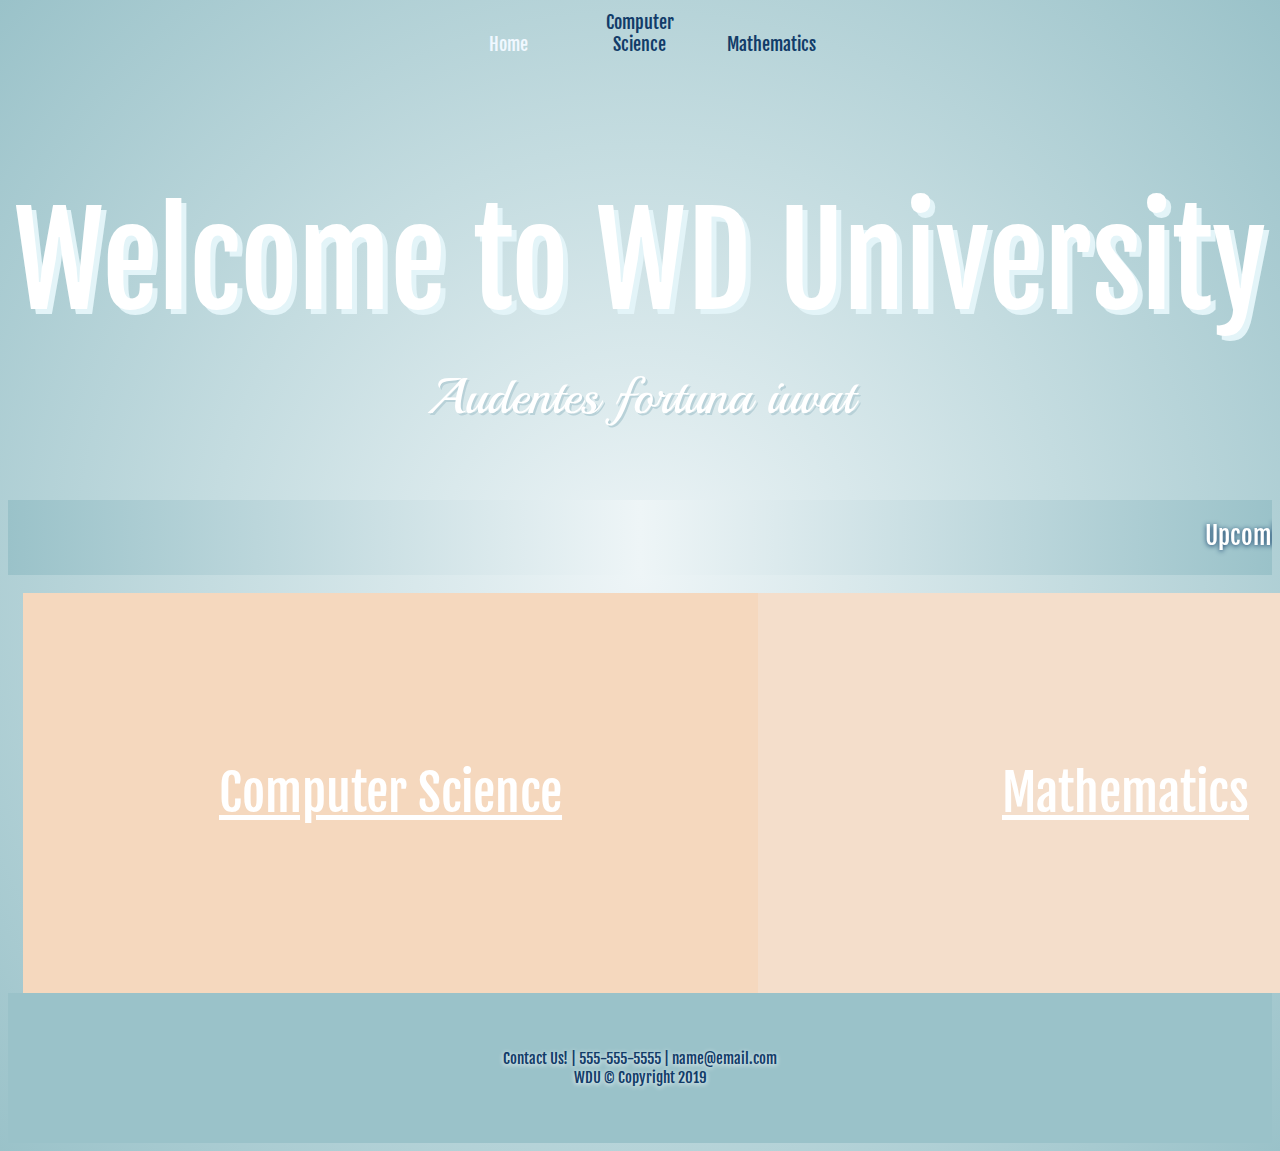
<file: 171429390_a1/q2/www/index.html>
<!doctype html>
<html>
<head>
	<meta charset="utf-8">
	<meta name="viewport" content="width=device-width, initial-scale=1.0, maximum-scale=1.0, user-scalable=no">
	<title>Home</title>
	<link rel='icon' href='favicon.ico' type='image/x-icon'/ >
	
	<link rel="stylesheet" href="css/style.css">

</head>

<body style="background-image: radial-gradient(circle, rgb(238, 245, 247), rgb(196, 220, 224), rgb(154, 194, 201));">
	<div class="nav">
		<a href="index.html"><button class="button" style="color:aliceblue;">Home</button></a>
		<a href="compsci/index.html"><button class="button">Computer Science</button></a>
		<a href="math/index.html"><button class="button">Mathematics</button></a>
	</div>
	<a href="index.html" class="header">
			<p>Welcome to WD University</p>
	</a>
	<div class="subheader">Audentes fortuna iuvat</div>
	<br><br><br><br>
	<div class="mSection">
		<marquee class="mtext">Upcoming Events: Professor Meet & Greet   |    Undergraduate Open House   |   Lorem ipsum dolor sit amet   |   
			Consectetur adipiscing elit   |   Quisque mi ipsum, porta a commodo id, ultrices et leo.   |   
			Aliquam consectetur accumsan enim</marquee>
	</div>
	<br>
	<div class="page">
		<a href="compsci/index.html" class="section1">
				Computer Science
		</a>
		
		
		<a href="math/index.html" class="section2">
			Mathematics
		</a>
	
	</div>

	<div class="footer">
		<p>
			Contact Us!    |    555-555-5555   |   name@email.com <br>
			WDU © Copyright 2019
		</p>
	</div>

	
</body>
</html>
</file>
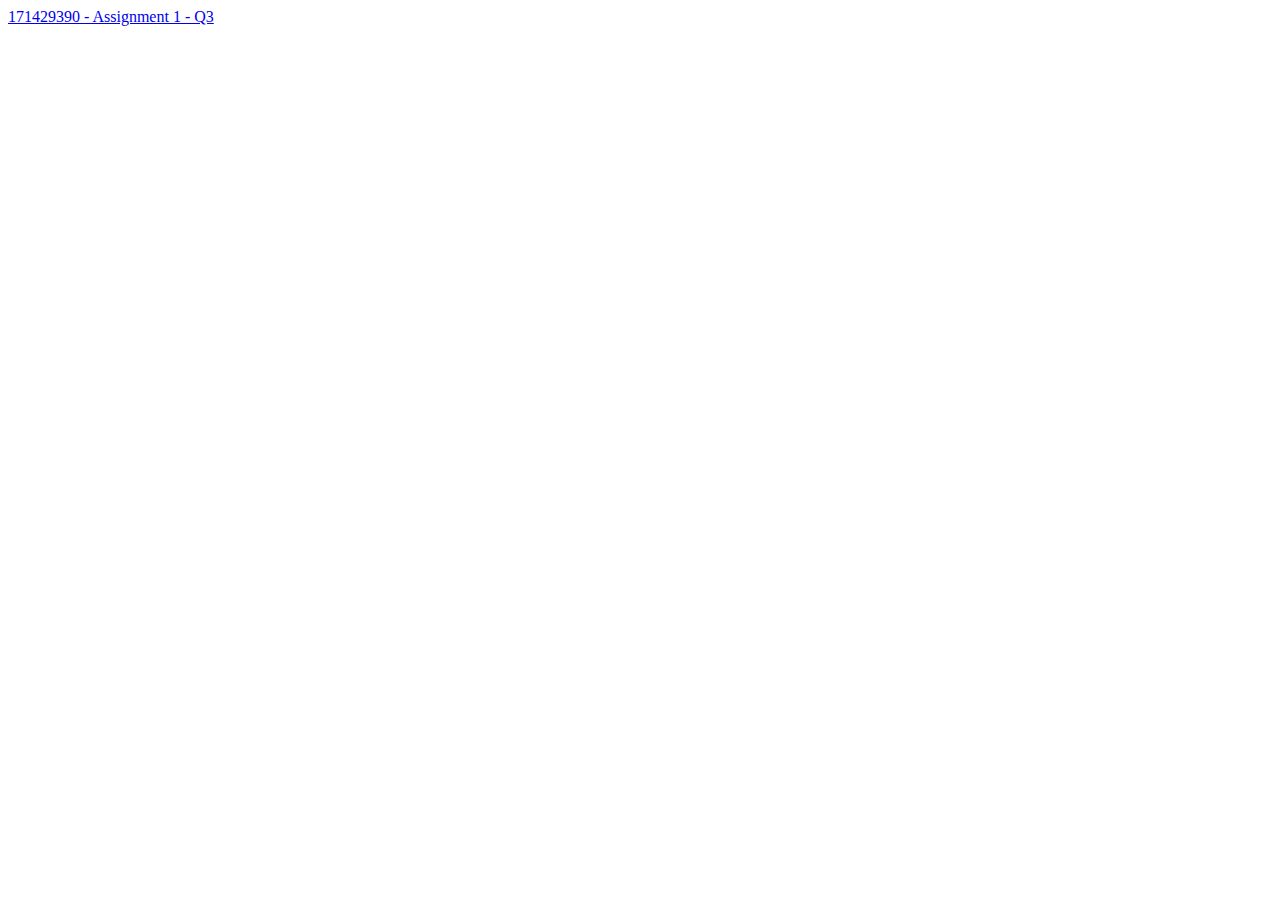
<file: 171429390_a1/q3/www/index.html>
<!doctype html>
<html>
<head>
	<meta charset="utf-8">
	<meta name="viewport" content="width=device-width, initial-scale=1.0, maximum-scale=1.0, user-scalable=no">
	<title>Q3</title>
</head>

<body>
    <a href="https://kemp9390.wordpress.com/">171429390 - Assignment 1 - Q3</a>
</body>

</html>
</file>
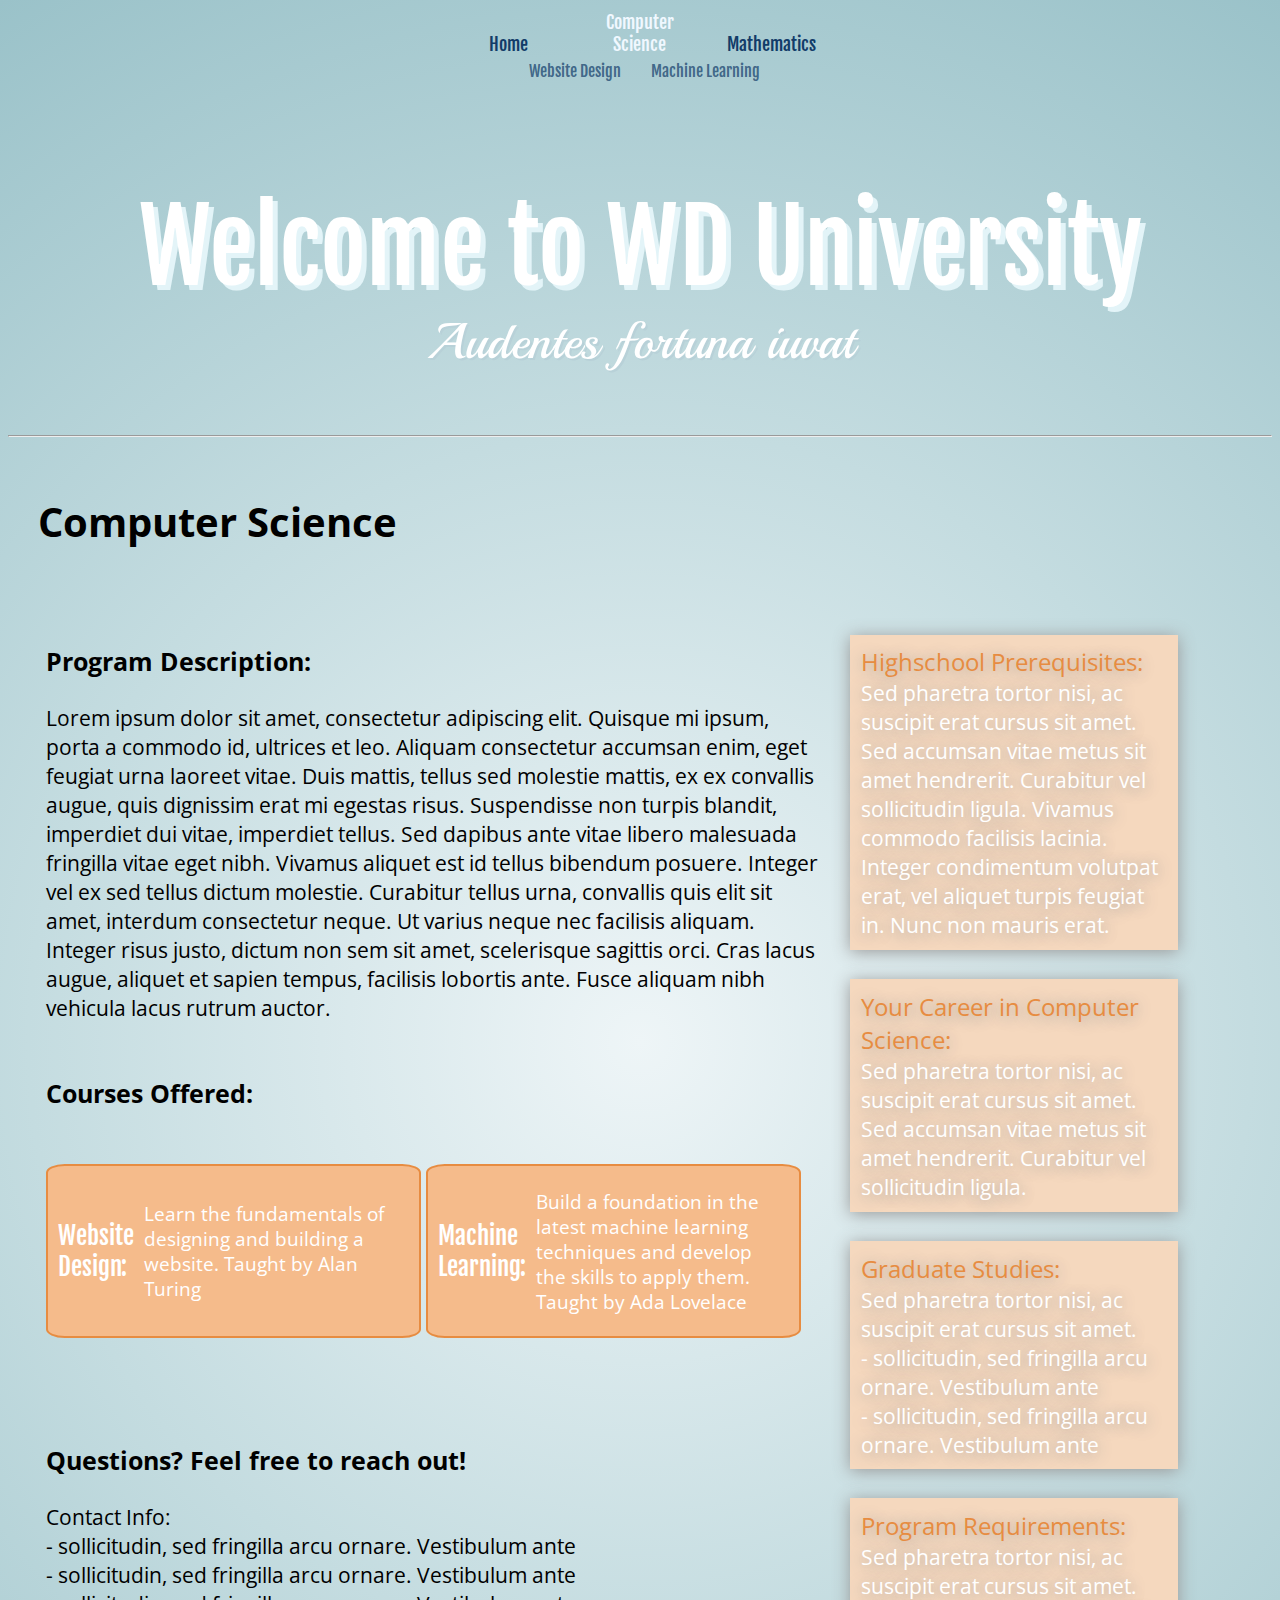
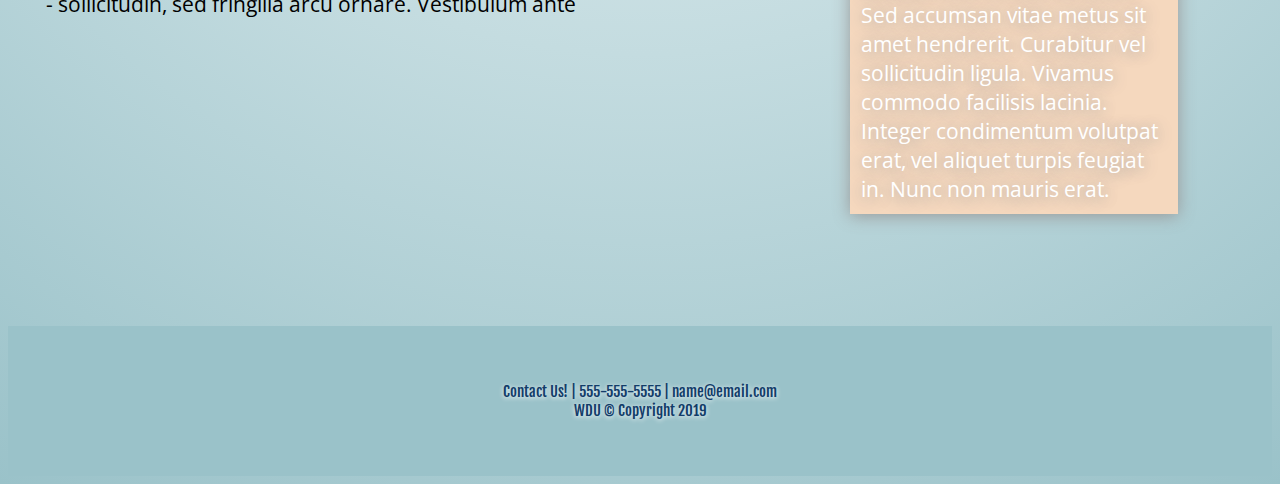
<file: 171429390_a1/q2/www/compsci/index.html>
<!doctype html>
<html>
<head>
	<meta charset="utf-8">
	<meta name="viewport" content="width=device-width, initial-scale=1.0, maximum-scale=1.0, user-scalable=no">
	<title>Computer Science</title>
	<link rel='icon' href='../favicon.ico' type='image/x-icon'/ >
	
	<link rel="stylesheet" href="css/style.css">
</head>

<body style="background-image: radial-gradient(circle, rgb(238, 245, 247), rgb(196, 220, 224), rgb(154, 194, 201));">
	<div class="nav">
		<a href="../index.html"><button class="button">Home</button></a>
		<a href="index.html"><button class="button" style="color:aliceblue;">Computer Science</button></a>
		<a href="../math/index.html"><button class="button">Mathematics</button></a>
	</div>
	<div class="subNav">
			<a href="webdesign/index.html"><button class="buttonSub">Website Design</button></a>
			<a href="machinelearning/index.html"><button class="buttonSub">Machine Learning</button></a>
	</div>
	<a href="../index.html" class="header">
			<p>Welcome to WD University</p>
	</a>
	<div class="subheader">Audentes fortuna iuvat</div><br><br><br><hr>
	<h1>Computer Science</h1>
	<div class="page_cs">
		<div class="page_col_left">
				<p>	<h3>Program Description: </h3>
					Lorem ipsum dolor sit amet, consectetur adipiscing elit. Quisque mi ipsum, porta a commodo id, ultrices et leo. 
					Aliquam consectetur accumsan enim, eget feugiat urna laoreet vitae. Duis mattis, tellus sed molestie mattis, 
					ex ex convallis augue, quis dignissim erat mi egestas risus. Suspendisse non turpis blandit, imperdiet dui vitae, 
					imperdiet tellus. Sed dapibus ante vitae libero malesuada fringilla vitae eget nibh. Vivamus aliquet est id tellus 
					bibendum posuere. Integer vel ex sed tellus dictum molestie. Curabitur tellus urna, convallis quis elit sit amet, 
					interdum consectetur neque. Ut varius neque nec facilisis aliquam. Integer risus justo, dictum non sem sit amet, 
					scelerisque sagittis orci. Cras lacus augue, aliquet et sapien tempus, facilisis lobortis ante. Fusce aliquam nibh 
					vehicula lacus rutrum auctor.
					<br><br>
					<h3>Courses Offered: </h3><br>
					<a href="webdesign/index.html" class="courseSelect">
							Website Design: <br>
							<p class="classText">
									Learn the fundamentals of designing and building a website.
									Taught by Alan Turing
							</p>
					</a>
					<a href="machinelearning/index.html" class="courseSelect">
							Machine Learning: <br>
							<p class="classText">
									Build a foundation in the latest machine learning techniques and develop the skills to apply them.
									Taught by Ada Lovelace
							</p>
					</a>
				</p><Br><br>
				<p>	<h3>Questions? Feel free to reach out! </h3>
					Contact Info: <br>
					- sollicitudin, sed fringilla arcu ornare. Vestibulum ante<bR>
					- sollicitudin, sed fringilla arcu ornare. Vestibulum ante<br>
					- sollicitudin, sed fringilla arcu ornare. Vestibulum ante<br>
				</p>
		</div>

				<div class="page_col_right">
						<div class="col_section">
							<div class="col_title">Highschool Prerequisites:</div>
								Sed pharetra tortor nisi, ac suscipit erat cursus sit amet. Sed accumsan vitae metus sit amet hendrerit. Curabitur 
								vel sollicitudin ligula. Vivamus commodo facilisis lacinia. Integer condimentum volutpat erat, vel aliquet turpis 
								feugiat in. Nunc non mauris erat. 
						</div><br>
						<div class="col_section">
							<div class="col_title">Your Career in Computer Science:</div>
								Sed pharetra tortor nisi, ac suscipit erat cursus sit amet. Sed accumsan vitae metus sit amet hendrerit. Curabitur 
								vel sollicitudin ligula. 
						</div><br>
						<div class="col_section">
							<div class="col_title">Graduate Studies:</div>
								Sed pharetra tortor nisi, ac suscipit erat cursus sit amet. <br>
								- sollicitudin, sed fringilla arcu ornare. Vestibulum ante<bR>
								- sollicitudin, sed fringilla arcu ornare. Vestibulum ante<br>
						</div><br>
						<div class="col_section">
							<div class="col_title">Program Requirements:</div>
								Sed pharetra tortor nisi, ac suscipit erat cursus sit amet. Sed accumsan vitae metus sit amet hendrerit. Curabitur 
								vel sollicitudin ligula. Vivamus commodo facilisis lacinia. Integer condimentum volutpat erat, vel aliquet turpis 
								feugiat in. Nunc non mauris erat. 
						</div><br>
					</div>
	</div>

	

	<br><br><br>
		
	
	<div class="footer">
		<p>
			Contact Us!    |    555-555-5555   |   name@email.com <br>
			WDU © Copyright 2019
		</p>
	</div>

	
</body>
</html>
</file>
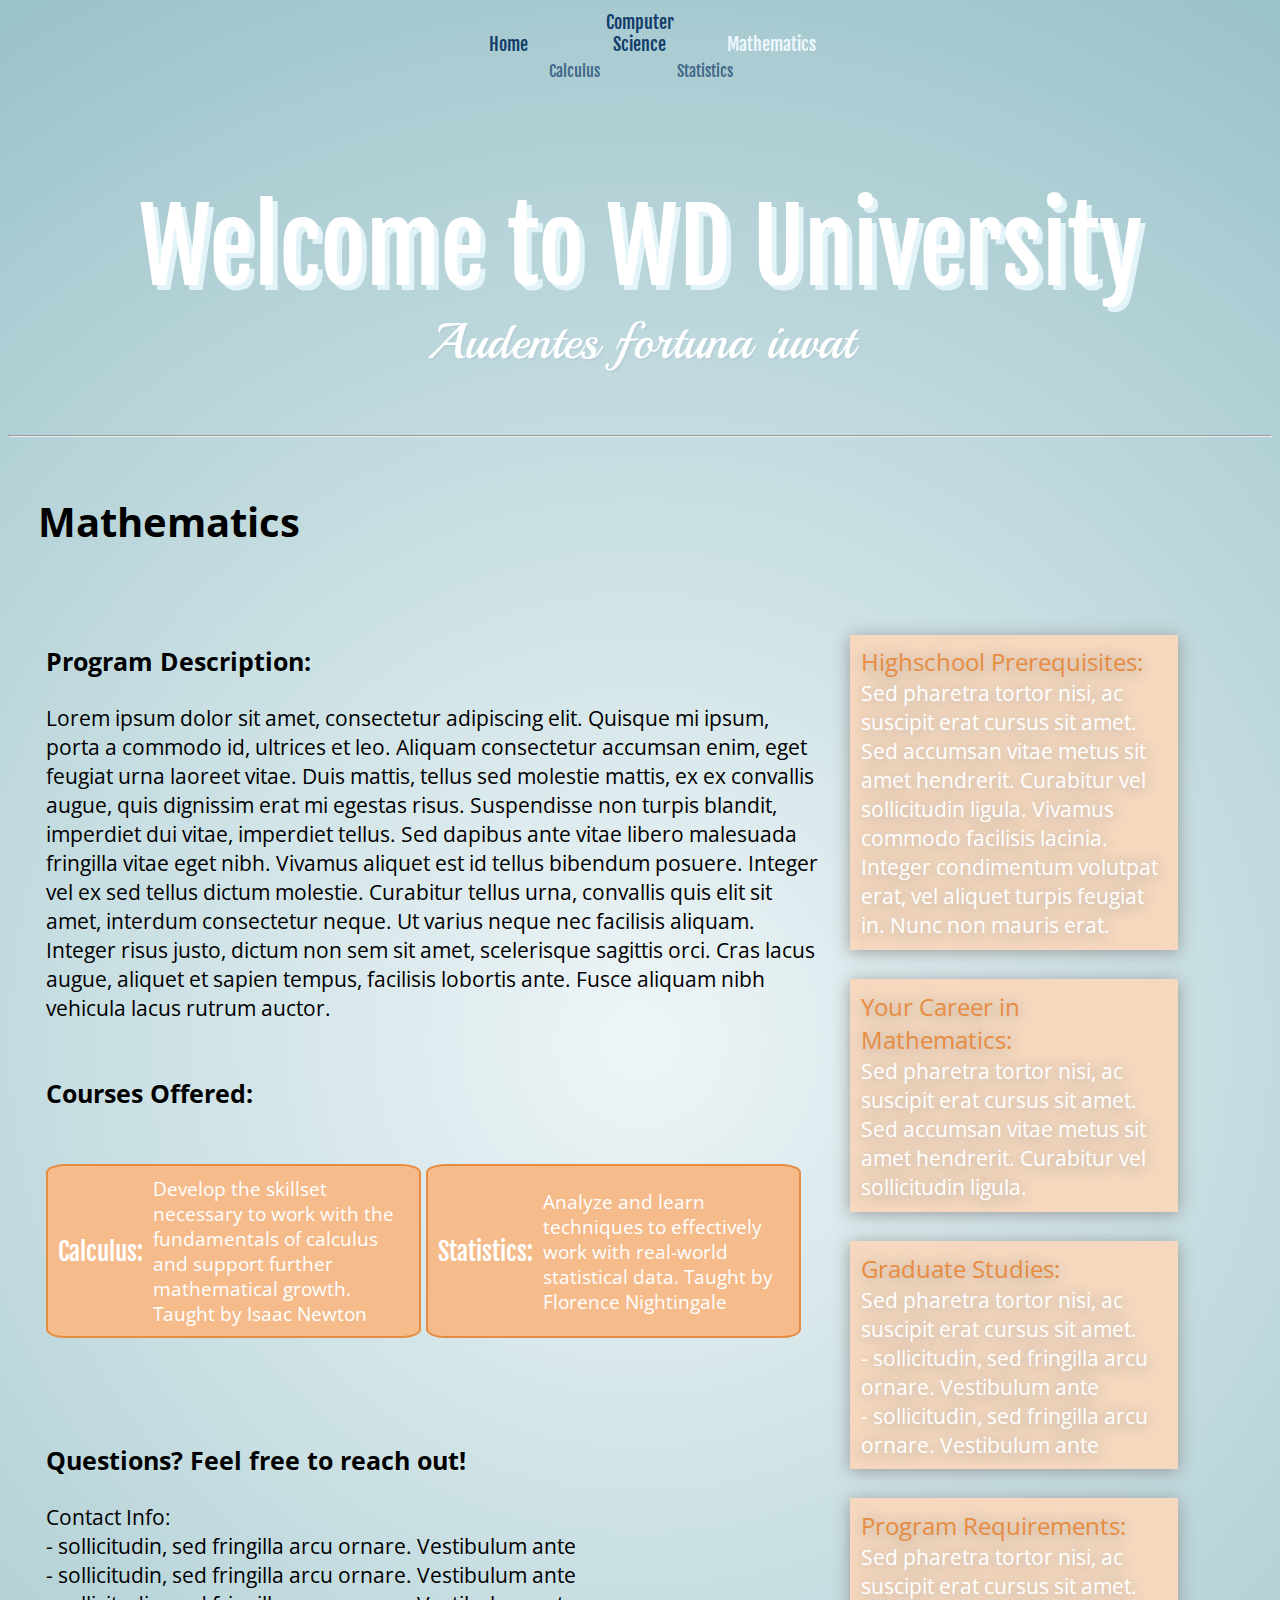
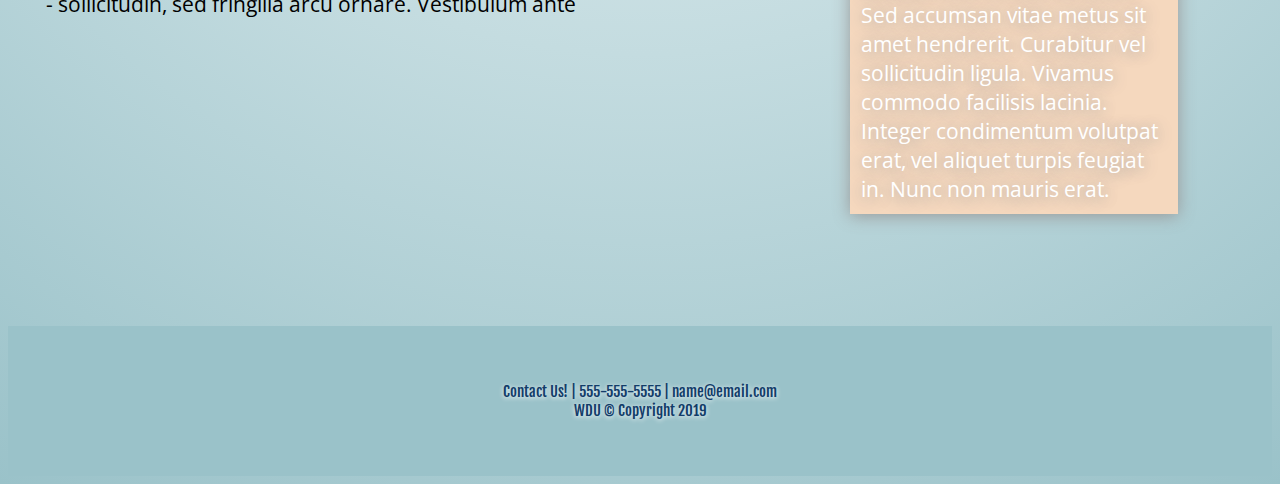
<file: 171429390_a1/q2/www/math/index.html>
<!doctype html>
<html>
<head>
	<meta charset="utf-8">
	<meta name="viewport" content="width=device-width, initial-scale=1.0, maximum-scale=1.0, user-scalable=no">
	<title>Mathematics</title>
	<link rel='icon' href='../favicon.ico' type='image/x-icon'/ >
	
	<link rel="stylesheet" href="css/style.css">
</head>

<body style="background-image: radial-gradient(circle, rgb(238, 245, 247), rgb(196, 220, 224), rgb(154, 194, 201));">
	<div class="nav">
		<a href="../index.html"><button class="button">Home</button></a>
		<a href="../compsci/index.html"><button class="button">Computer Science</button></a>
		<a href="index.html"><button class="button" style="color:aliceblue;">Mathematics</button></a>
	</div>
	<div class="subNav">
			<a href="calculus/index.html"><button class="buttonSub">Calculus</button></a>
			<a href="statistics/index.html"><button class="buttonSub">Statistics</button></a>
	</div>
	<a href="../index.html" class="header">
		<p>Welcome to WD University</p>
</a>
	<div class="subheader">Audentes fortuna iuvat</div><br><br><br><hr>
	<h1>Mathematics</h1>
	<div class="page_ma">
		<div class="page_col_left">
				<p>	<h3>Program Description: </h3>
					Lorem ipsum dolor sit amet, consectetur adipiscing elit. Quisque mi ipsum, porta a commodo id, ultrices et leo. 
					Aliquam consectetur accumsan enim, eget feugiat urna laoreet vitae. Duis mattis, tellus sed molestie mattis, 
					ex ex convallis augue, quis dignissim erat mi egestas risus. Suspendisse non turpis blandit, imperdiet dui vitae, 
					imperdiet tellus. Sed dapibus ante vitae libero malesuada fringilla vitae eget nibh. Vivamus aliquet est id tellus 
					bibendum posuere. Integer vel ex sed tellus dictum molestie. Curabitur tellus urna, convallis quis elit sit amet, 
					interdum consectetur neque. Ut varius neque nec facilisis aliquam. Integer risus justo, dictum non sem sit amet, 
					scelerisque sagittis orci. Cras lacus augue, aliquet et sapien tempus, facilisis lobortis ante. Fusce aliquam nibh 
					vehicula lacus rutrum auctor.
					<br><br><h3>Courses Offered: </h3><br>
					
					<a href="calculus/index.html" class="courseSelect">
						Calculus: <br>
						<p class="classText">
								Develop the skillset necessary to work with the fundamentals of calculus and support further mathematical growth.
								Taught by Isaac Newton
						</p>
					</a>
					<a href="statistics/index.html" class="courseSelect">
						Statistics: <br>
						<p class="classText">
								Analyze and learn techniques to effectively work with real-world statistical data.
								Taught by Florence Nightingale
						</p>
					</a>
					
				</p><Br><br>
				<p>	<h3>Questions? Feel free to reach out! </h3>
					Contact Info: <br>
					- sollicitudin, sed fringilla arcu ornare. Vestibulum ante<bR>
					- sollicitudin, sed fringilla arcu ornare. Vestibulum ante<br>
					- sollicitudin, sed fringilla arcu ornare. Vestibulum ante<br>
				</p>
		</div>

				<div class="page_col_right">
						<div class="col_section">
								<div class="col_title">Highschool Prerequisites:</div>
								Sed pharetra tortor nisi, ac suscipit erat cursus sit amet. Sed accumsan vitae metus sit amet hendrerit. Curabitur 
								vel sollicitudin ligula. Vivamus commodo facilisis lacinia. Integer condimentum volutpat erat, vel aliquet turpis 
								feugiat in. Nunc non mauris erat. 
						</div><br>
						<div class="col_section">
							<div class="col_title">Your Career in Mathematics:</div>
								Sed pharetra tortor nisi, ac suscipit erat cursus sit amet. Sed accumsan vitae metus sit amet hendrerit. Curabitur 
								vel sollicitudin ligula. 
						</div><br>
						<div class="col_section">
							<div class="col_title">Graduate Studies:</div>
								Sed pharetra tortor nisi, ac suscipit erat cursus sit amet. <br>
								- sollicitudin, sed fringilla arcu ornare. Vestibulum ante<bR>
								- sollicitudin, sed fringilla arcu ornare. Vestibulum ante<br>
						</div><br>
						<div class="col_section">
							<div class="col_title">Program Requirements:</div>
								Sed pharetra tortor nisi, ac suscipit erat cursus sit amet. Sed accumsan vitae metus sit amet hendrerit. Curabitur 
								vel sollicitudin ligula. Vivamus commodo facilisis lacinia. Integer condimentum volutpat erat, vel aliquet turpis 
								feugiat in. Nunc non mauris erat. 
						</div><br>
					</div>
	</div>

	

	<br><br><br>
		
	
	<div class="footer">
		<p>
			Contact Us!    |    555-555-5555   |   name@email.com <br>
			WDU © Copyright 2019
		</p>
	</div>

	
</body>
</html>
</file>
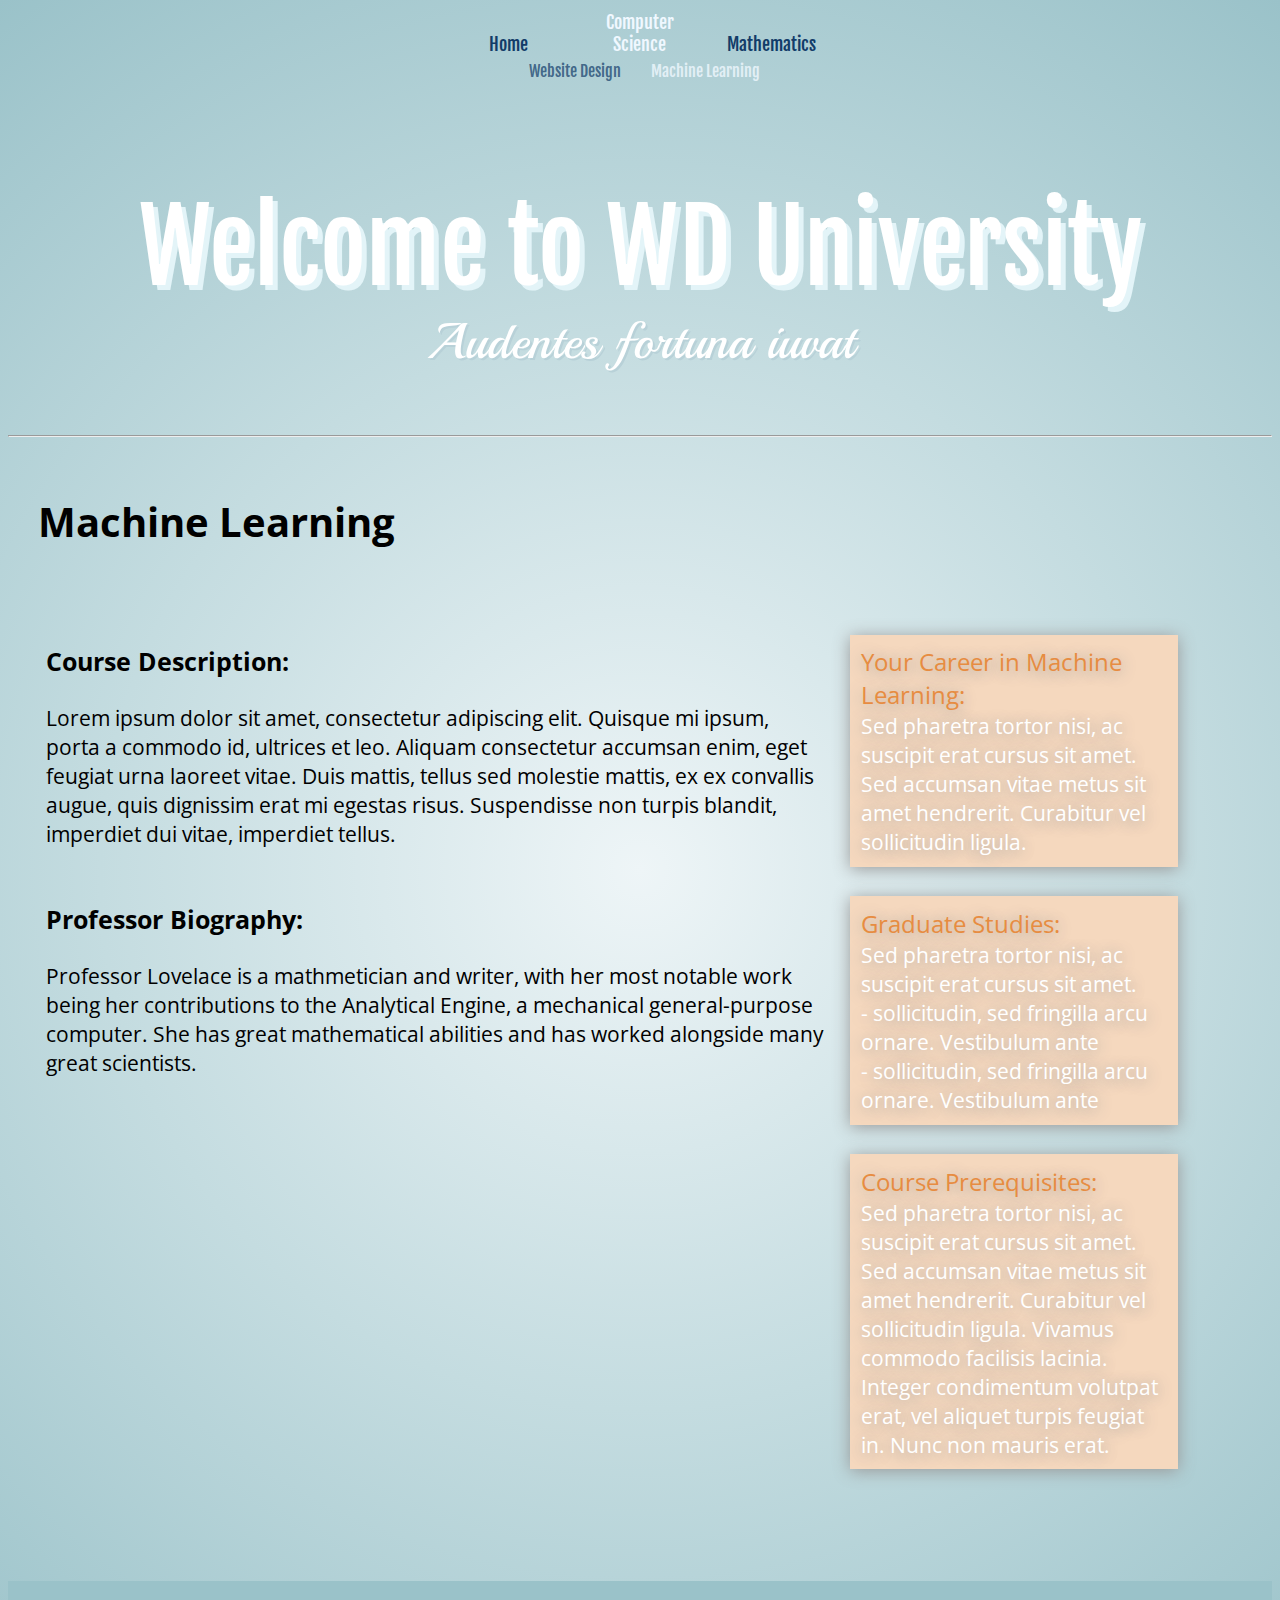
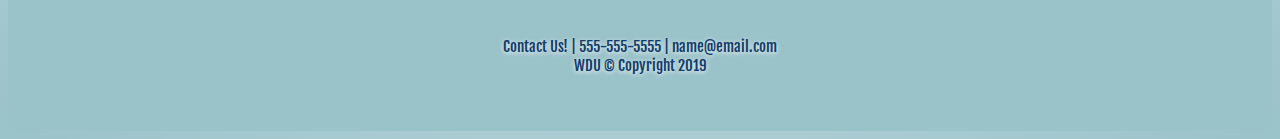
<file: 171429390_a1/q2/www/compsci/machinelearning/index.html>
<!doctype html>
<html>
<head>
	<meta charset="utf-8">
	<meta name="viewport" content="width=device-width, initial-scale=1.0, maximum-scale=1.0, user-scalable=no">
	<title>CS - Machine Learning</title>
	<link rel='icon' href='../favicon.ico' type='image/x-icon'/ >
	
	<link rel="stylesheet" href="css/style.css">
</head>

<body style="background-image: radial-gradient(circle, rgb(238, 245, 247), rgb(196, 220, 224), rgb(154, 194, 201));">
	<div class="nav">
		<a href="../../index.html"><button class="button">Home</button></a>
		<a href="../index.html"><button class="button" style="color:aliceblue;">Computer Science</button></a>
		<a href="../../math/index.html"><button class="button">Mathematics</button></a>
	</div>
	<div class="subNav">
			<a href="../webdesign/index.html"><button class="buttonSub">Website Design</button></a>
			<a href="index.html"><button class="buttonSub" style="color:rgba(240, 248, 255, 0.801);">Machine Learning</button></a>
	</div>
	<a href="../../index.html" class="header">
			<p>Welcome to WD University</p>
	</a>
	<div class="subheader">Audentes fortuna iuvat</div><br><br><br><hr>
	<h1>Machine Learning</h1>
	<div class="page_cs">
		<div class="page_col_left">
				<p>	<h3>Course Description: </h3>
					Lorem ipsum dolor sit amet, consectetur adipiscing elit. Quisque mi ipsum, porta a commodo id, ultrices et leo. 
					Aliquam consectetur accumsan enim, eget feugiat urna laoreet vitae. Duis mattis, tellus sed molestie mattis, 
					ex ex convallis augue, quis dignissim erat mi egestas risus. Suspendisse non turpis blandit, imperdiet dui vitae, 
					imperdiet tellus. 
					<br><br>
					<h3>Professor Biography: </h3>
					Professor Lovelace is a mathmetician and writer, with her most notable work being her contributions to the
					Analytical Engine, a mechanical general-purpose computer. She has great mathematical abilities and has worked
					alongside many great scientists.
				</p><br><br>
		</div>

				<div class="page_col_right">
						<div class="col_section">
							<div class="col_title">Your Career in Machine Learning:</div>
								Sed pharetra tortor nisi, ac suscipit erat cursus sit amet. Sed accumsan vitae metus sit amet hendrerit. Curabitur 
								vel sollicitudin ligula. 
						</div><br>
						<div class="col_section">
							<div class="col_title">Graduate Studies:</div>
								Sed pharetra tortor nisi, ac suscipit erat cursus sit amet. <br>
								- sollicitudin, sed fringilla arcu ornare. Vestibulum ante<bR>
								- sollicitudin, sed fringilla arcu ornare. Vestibulum ante<br>
						</div><br>
						<div class="col_section">
							<div class="col_title">Course Prerequisites:</div>
								Sed pharetra tortor nisi, ac suscipit erat cursus sit amet. Sed accumsan vitae metus sit amet hendrerit. Curabitur 
								vel sollicitudin ligula. Vivamus commodo facilisis lacinia. Integer condimentum volutpat erat, vel aliquet turpis 
								feugiat in. Nunc non mauris erat. 
						</div><br>
					</div>
	</div>

	

	<br><br><br>
		
	
	<div class="footer">
		<p>
			Contact Us!    |    555-555-5555   |   name@email.com <br>
			WDU © Copyright 2019
		</p>
	</div>

	
</body>
</html>
</file>
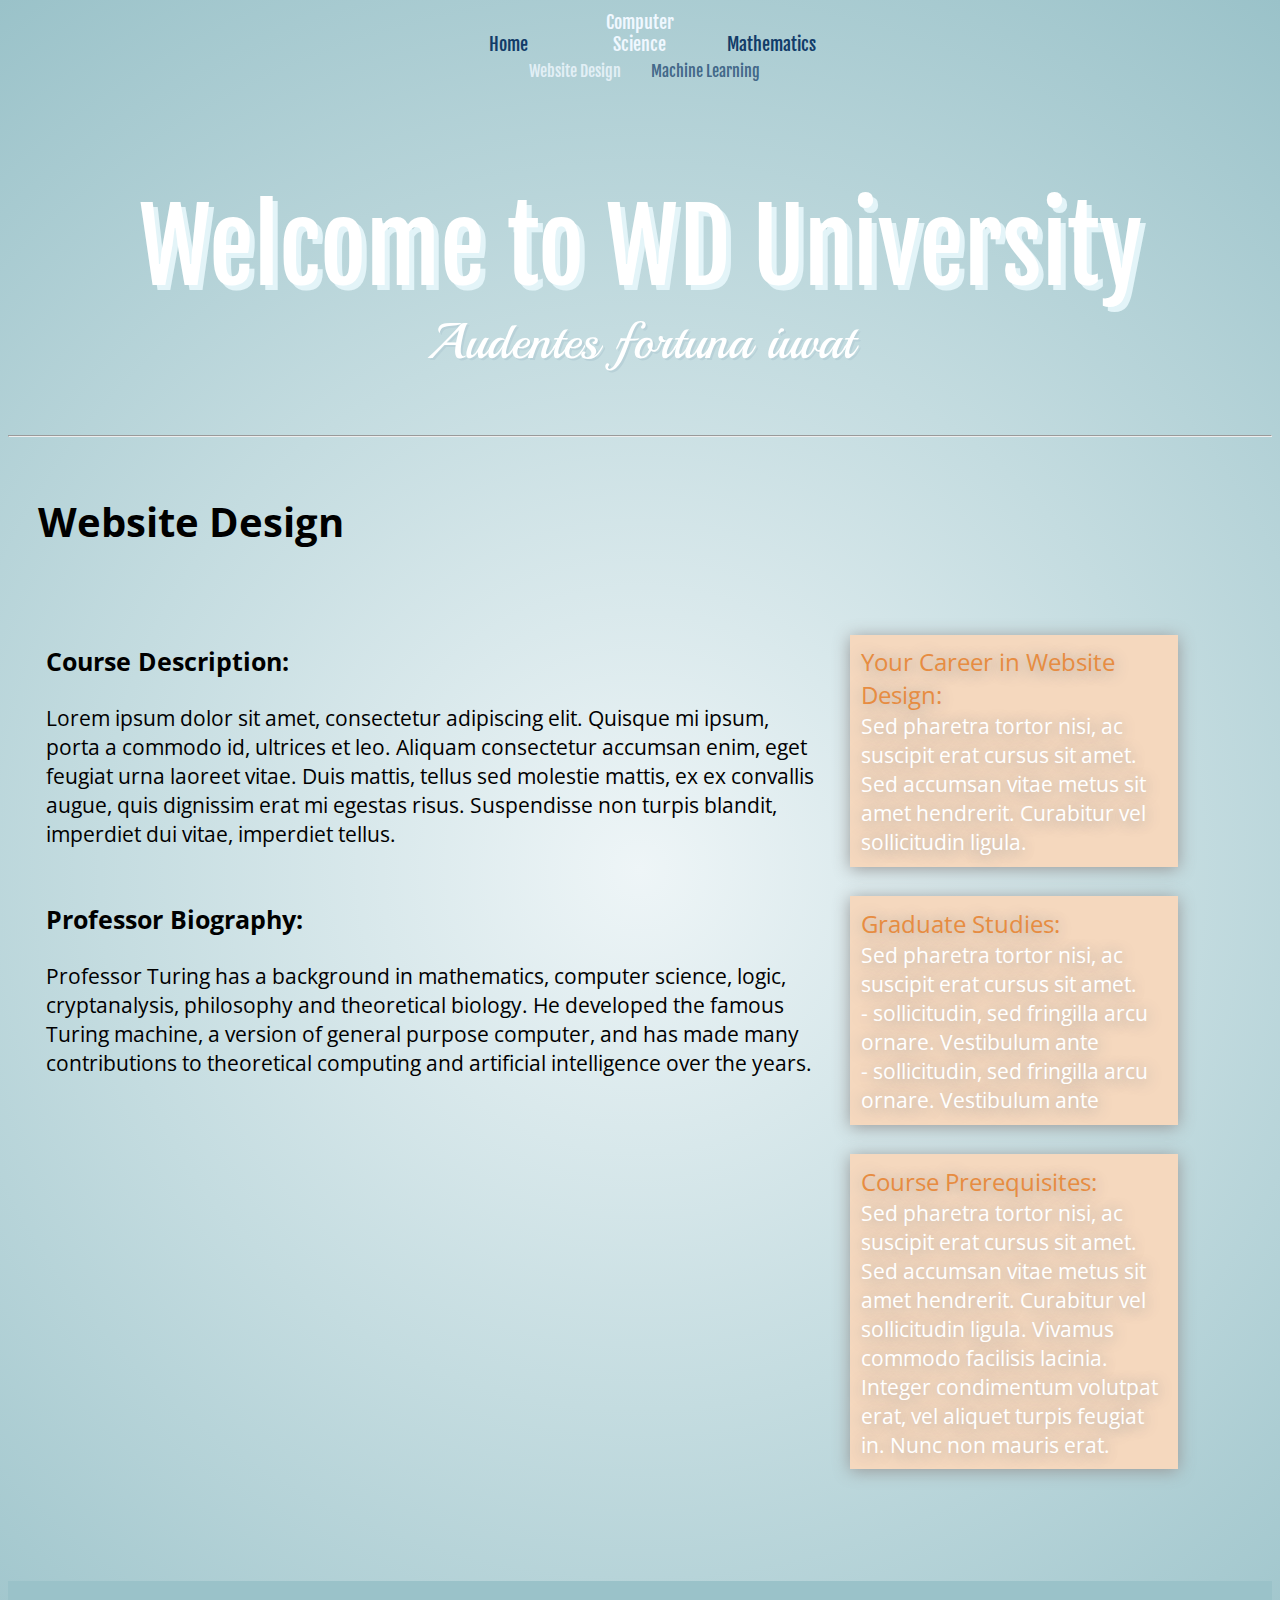
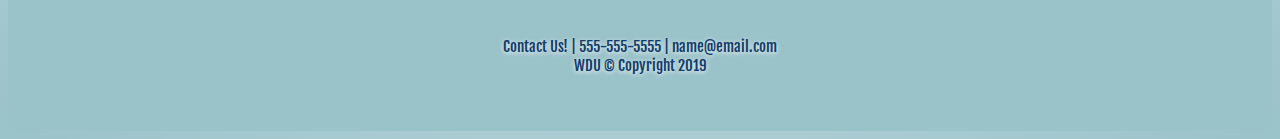
<file: 171429390_a1/q2/www/compsci/webdesign/index.html>
<!doctype html>
<html>
<head>
	<meta charset="utf-8">
	<meta name="viewport" content="width=device-width, initial-scale=1.0, maximum-scale=1.0, user-scalable=no">
	<title>CS - Website Design</title>
	<link rel='icon' href='../favicon.ico' type='image/x-icon'/ >
	
	<link rel="stylesheet" href="css/style.css">
</head>

<body style="background-image: radial-gradient(circle, rgb(238, 245, 247), rgb(196, 220, 224), rgb(154, 194, 201));">
	<div class="nav">
		<a href="../../index.html"><button class="button">Home</button></a>
		<a href="../index.html"><button class="button" style="color:aliceblue;">Computer Science</button></a>
		<a href="../../math/index.html"><button class="button">Mathematics</button></a>
	</div>
	<div class="subNav">
			<a href="index.html"><button class="buttonSub"  style="color:rgba(240, 248, 255, 0.801);">Website Design</button></a>
			<a href="../machinelearning/index.html"><button class="buttonSub">Machine Learning</button></a>
	</div>
	<a href="../../index.html" class="header">
			<p>Welcome to WD University</p>
	</a>
	<div class="subheader">Audentes fortuna iuvat</div><br><br><br><hr>
	<h1>Website Design</h1>
	<div class="page_cs">
			<div class="page_col_left">
					<p>	<h3>Course Description: </h3>
						Lorem ipsum dolor sit amet, consectetur adipiscing elit. Quisque mi ipsum, porta a commodo id, ultrices et leo. 
						Aliquam consectetur accumsan enim, eget feugiat urna laoreet vitae. Duis mattis, tellus sed molestie mattis, 
						ex ex convallis augue, quis dignissim erat mi egestas risus. Suspendisse non turpis blandit, imperdiet dui vitae, 
						imperdiet tellus. 
						<br><br>
						<h3>Professor Biography: </h3>
						Professor Turing has a background in  mathematics, computer science, logic, cryptanalysis, philosophy and theoretical biology.
						He developed the famous Turing machine, a version of general purpose computer, and has made many contributions to
						theoretical computing and artificial intelligence over the years.
					</p><br><br>
			</div>
	
					<div class="page_col_right">
							<div class="col_section">
								<div class="col_title">Your Career in Website Design:</div>
									Sed pharetra tortor nisi, ac suscipit erat cursus sit amet. Sed accumsan vitae metus sit amet hendrerit. Curabitur 
									vel sollicitudin ligula. 
							</div><br>
							<div class="col_section">
								<div class="col_title">Graduate Studies:</div>
									Sed pharetra tortor nisi, ac suscipit erat cursus sit amet. <br>
									- sollicitudin, sed fringilla arcu ornare. Vestibulum ante<bR>
									- sollicitudin, sed fringilla arcu ornare. Vestibulum ante<br>
							</div><br>
							<div class="col_section">
								<div class="col_title">Course Prerequisites:</div>
									Sed pharetra tortor nisi, ac suscipit erat cursus sit amet. Sed accumsan vitae metus sit amet hendrerit. Curabitur 
									vel sollicitudin ligula. Vivamus commodo facilisis lacinia. Integer condimentum volutpat erat, vel aliquet turpis 
									feugiat in. Nunc non mauris erat. 
							</div><br>
						</div>
		</div>
	
		

	<br><br><br>
		
	
	<div class="footer">
		<p>
			Contact Us!    |    555-555-5555   |   name@email.com <br>
			WDU © Copyright 2019
		</p>
	</div>

	
</body>
</html>
</file>
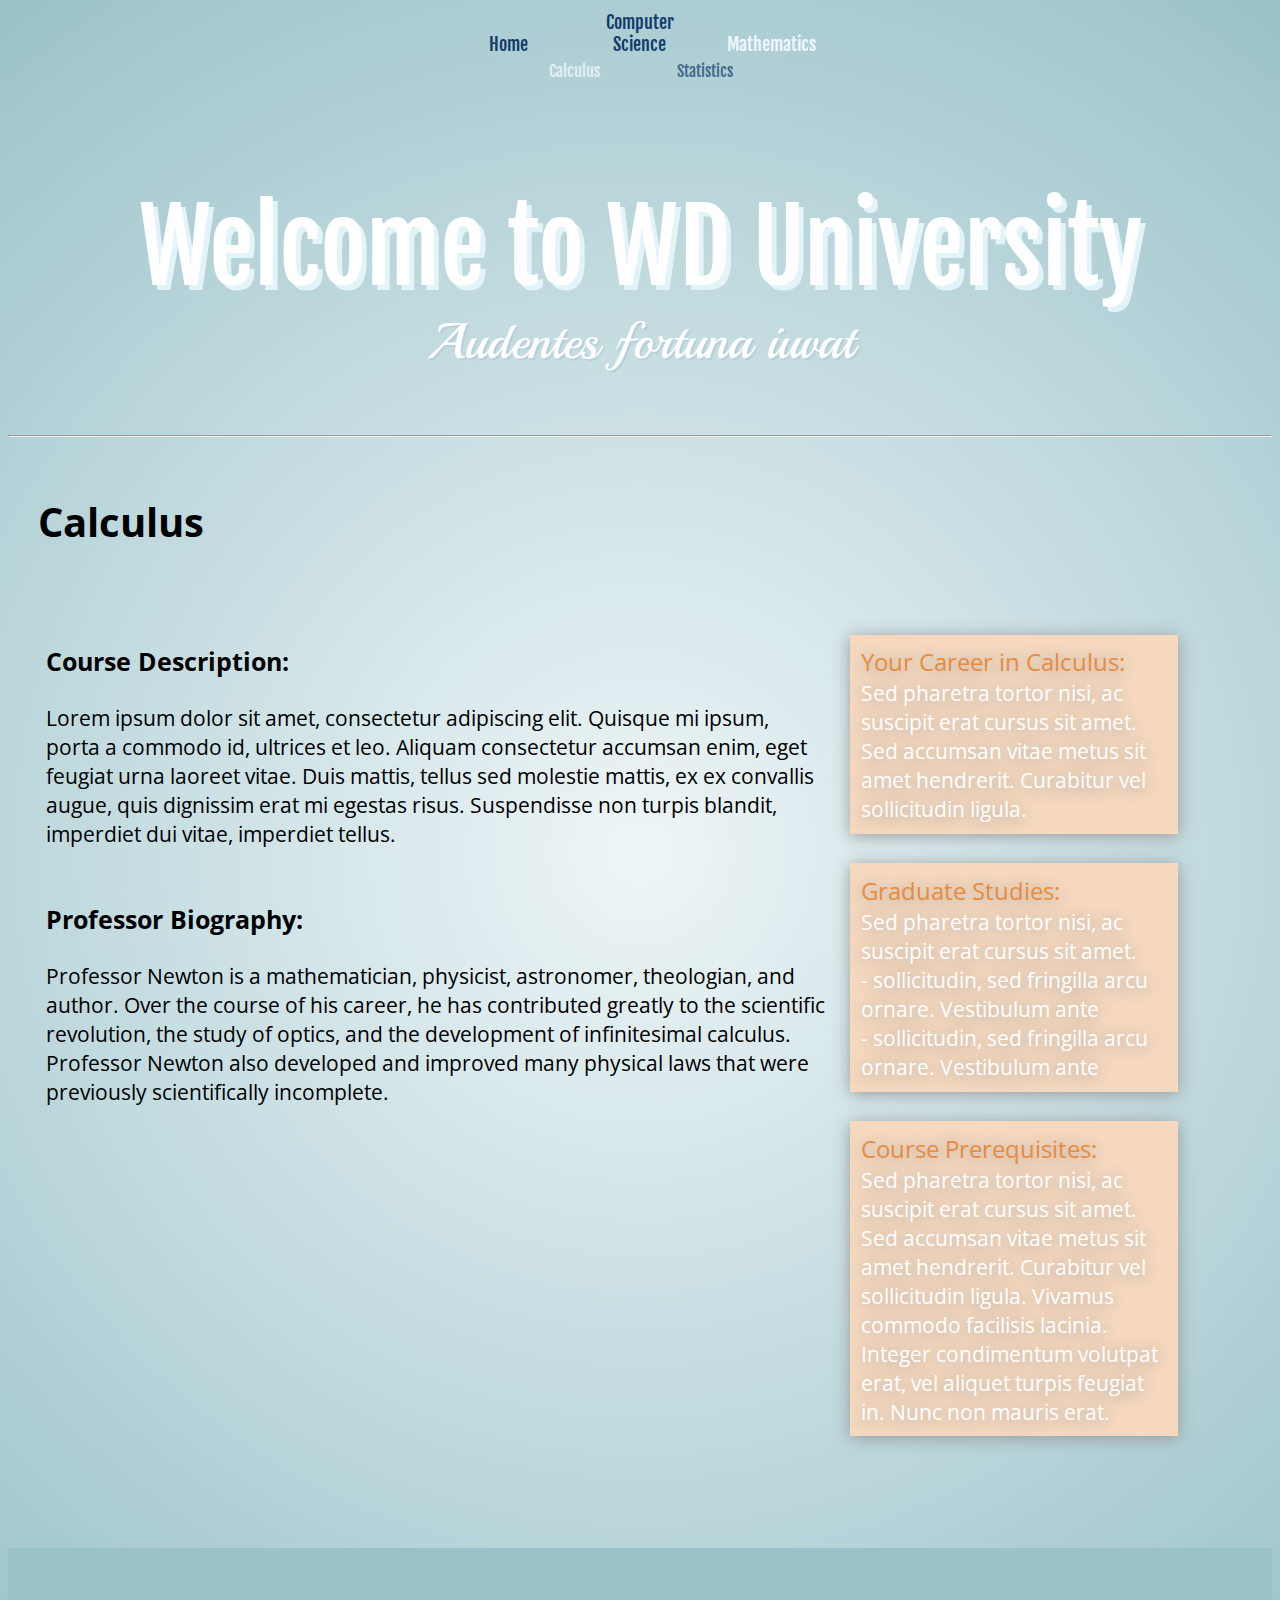
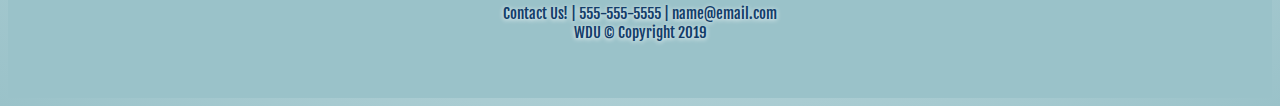
<file: 171429390_a1/q2/www/math/calculus/index.html>
<!doctype html>
<html>
<head>
	<meta charset="utf-8">
	<meta name="viewport" content="width=device-width, initial-scale=1.0, maximum-scale=1.0, user-scalable=no">
	<title>Mathematics</title>
	<link rel='icon' href='../favicon.ico' type='image/x-icon'/ >
	
	<link rel="stylesheet" href="css/style.css">
</head>

<body style="background-image: radial-gradient(circle, rgb(238, 245, 247), rgb(196, 220, 224), rgb(154, 194, 201));">
	<div class="nav">
		<a href="../../index.html"><button class="button">Home</button></a>
		<a href="../../compsci/index.html"><button class="button">Computer Science</button></a>
		<a href="../index.html"><button class="button" style="color:aliceblue;">Mathematics</button></a>
	</div>
	<div class="subNav">
			<a href="index.html"><button class="buttonSub" style="color:rgba(240, 248, 255, 0.801);">Calculus</button></a>
			<a href="../statistics/index.html"><button class="buttonSub" >Statistics</button></a>
	</div>
	<a href="../../index.html" class="header">
		<p>Welcome to WD University</p>
</a>
	<div class="subheader">Audentes fortuna iuvat</div><br><br><br><hr>
	<h1>Calculus</h1>
	<div class="page_ma">
			<div class="page_col_left">
					<p>	<h3>Course Description: </h3>
						Lorem ipsum dolor sit amet, consectetur adipiscing elit. Quisque mi ipsum, porta a commodo id, ultrices et leo. 
						Aliquam consectetur accumsan enim, eget feugiat urna laoreet vitae. Duis mattis, tellus sed molestie mattis, 
						ex ex convallis augue, quis dignissim erat mi egestas risus. Suspendisse non turpis blandit, imperdiet dui vitae, 
						imperdiet tellus. 
						<br><br>
						<h3>Professor Biography: </h3>
						Professor Newton is a mathematician, physicist, astronomer, theologian, and author. Over the course of
						his career, he has contributed greatly to the scientific revolution, the study of optics, and the 
						development of infinitesimal calculus. Professor Newton also developed and improved many physical
						laws that were previously scientifically incomplete.
						
					</p><br><br>
			</div>
	
					<div class="page_col_right">
							<div class="col_section">
								<div class="col_title">Your Career in Calculus:</div>
									Sed pharetra tortor nisi, ac suscipit erat cursus sit amet. Sed accumsan vitae metus sit amet hendrerit. Curabitur 
									vel sollicitudin ligula. 
							</div><br>
							<div class="col_section">
								<div class="col_title">Graduate Studies:</div>
									Sed pharetra tortor nisi, ac suscipit erat cursus sit amet. <br>
									- sollicitudin, sed fringilla arcu ornare. Vestibulum ante<bR>
									- sollicitudin, sed fringilla arcu ornare. Vestibulum ante<br>
							</div><br>
							<div class="col_section">
								<div class="col_title">Course Prerequisites:</div>
									Sed pharetra tortor nisi, ac suscipit erat cursus sit amet. Sed accumsan vitae metus sit amet hendrerit. Curabitur 
									vel sollicitudin ligula. Vivamus commodo facilisis lacinia. Integer condimentum volutpat erat, vel aliquet turpis 
									feugiat in. Nunc non mauris erat. 
							</div><br>
						</div>
	</div>

	<br><br><br>
		
	
	<div class="footer">
		<p>
			Contact Us!    |    555-555-5555   |   name@email.com <br>
			WDU © Copyright 2019
		</p>
	</div>

	
</body>
</html>
</file>
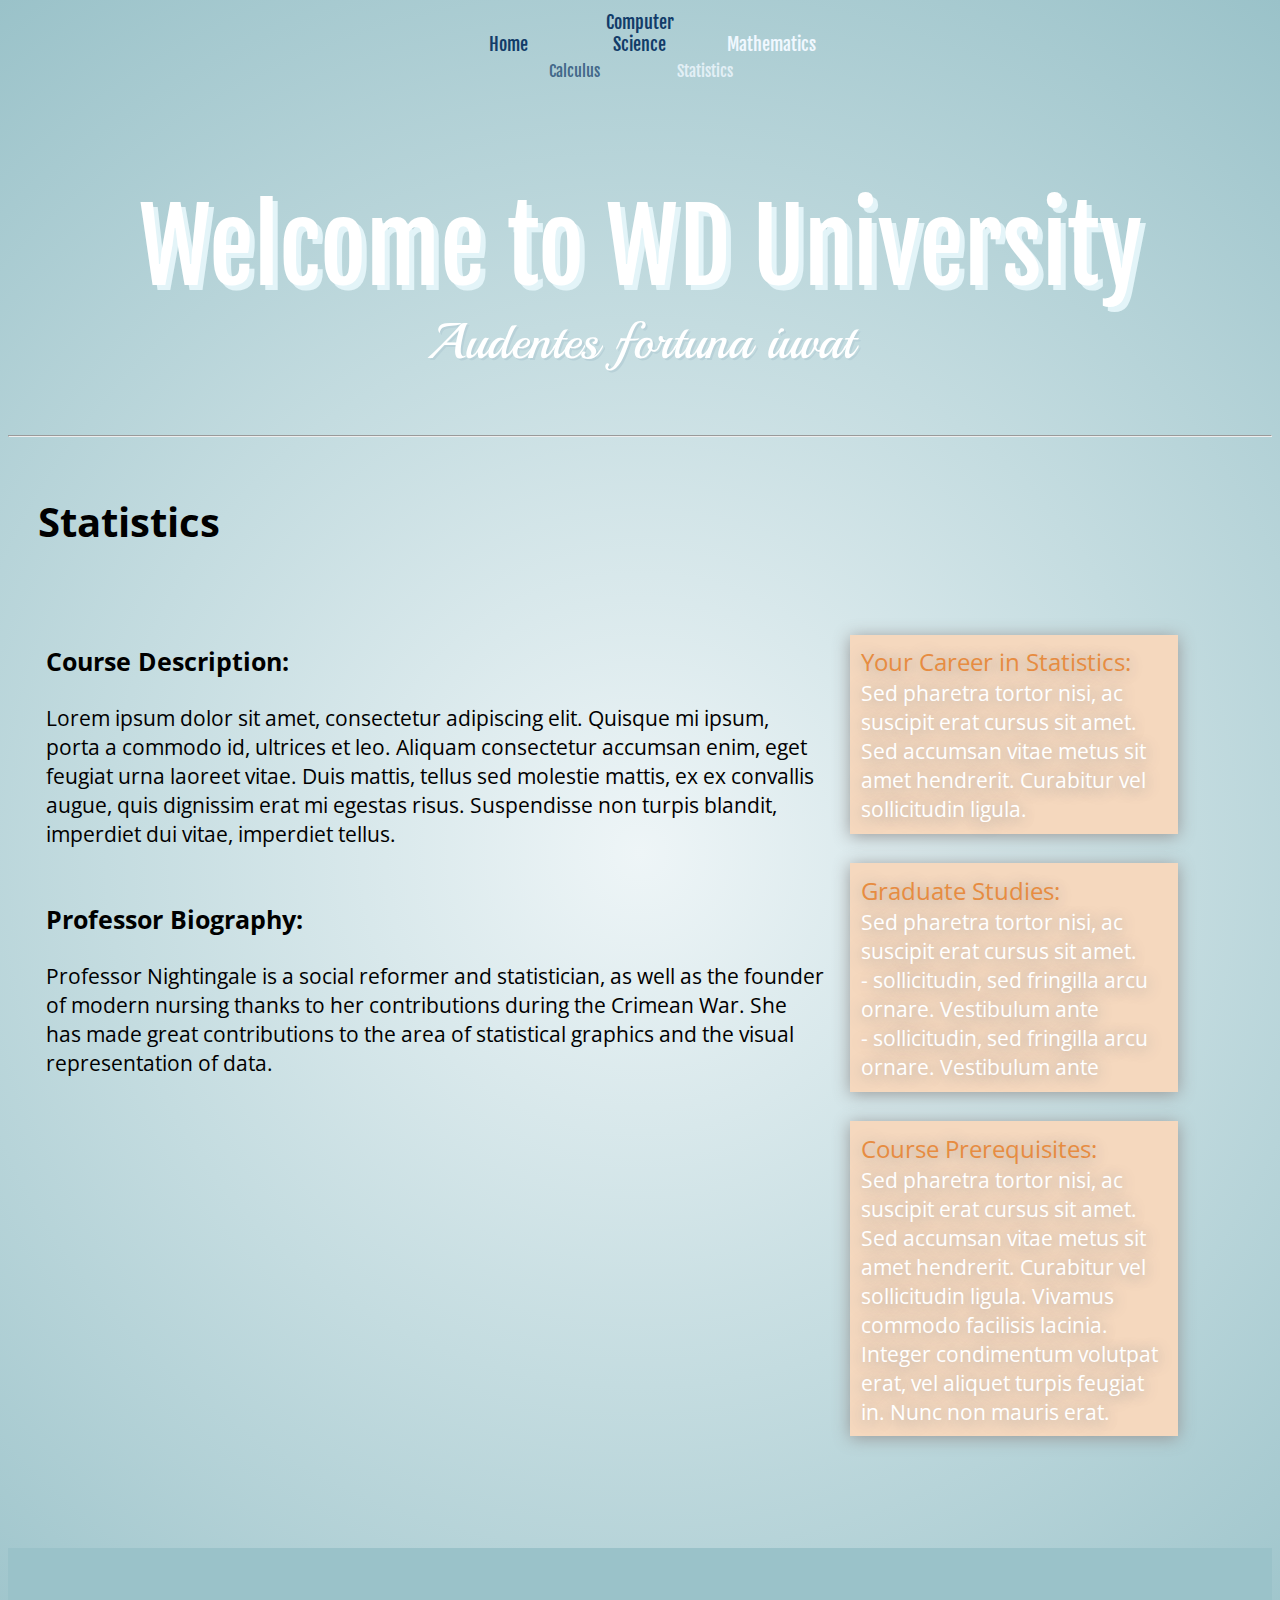
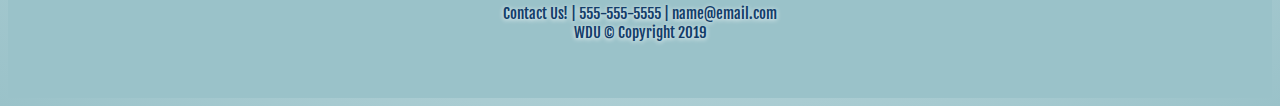
<file: 171429390_a1/q2/www/math/statistics/index.html>
<!doctype html>
<html>
<head>
	<meta charset="utf-8">
	<meta name="viewport" content="width=device-width, initial-scale=1.0, maximum-scale=1.0, user-scalable=no">
	<title>Mathematics</title>
	<link rel='icon' href='../favicon.ico' type='image/x-icon'/ >
	
	<link rel="stylesheet" href="css/style.css">
</head>

<body style="background-image: radial-gradient(circle, rgb(238, 245, 247), rgb(196, 220, 224), rgb(154, 194, 201));">
	<div class="nav">
		<a href="../../index.html"><button class="button">Home</button></a>
		<a href="../../compsci/index.html"><button class="button">Computer Science</button></a>
		<a href="../index.html"><button class="button" style="color:aliceblue;">Mathematics</button></a>
	</div>
	<div class="subNav">
			<a href="../calculus/index.html"><button class="buttonSub">Calculus</button></a>
			<a href="index.html"><button class="buttonSub" style="color:rgba(240, 248, 255, 0.801);">Statistics</button></a>
	</div>
	<a href="../../index.html" class="header">
		<p>Welcome to WD University</p>
	</a>
	<div class="subheader">Audentes fortuna iuvat</div><br><br><br><hr>
	<h1>Statistics</h1>
	<div class="page_ma">
			<div class="page_col_left">
					<p>	<h3>Course Description: </h3>
						Lorem ipsum dolor sit amet, consectetur adipiscing elit. Quisque mi ipsum, porta a commodo id, ultrices et leo. 
						Aliquam consectetur accumsan enim, eget feugiat urna laoreet vitae. Duis mattis, tellus sed molestie mattis, 
						ex ex convallis augue, quis dignissim erat mi egestas risus. Suspendisse non turpis blandit, imperdiet dui vitae, 
						imperdiet tellus. 
						<br><br>
						<h3>Professor Biography: </h3>
						Professor Nightingale is a social reformer and statistician, as well as the founder of modern nursing thanks
						to her contributions during the Crimean War. She has made great contributions to the area of statistical graphics
						and the visual representation of data.
						
					</p><br><br>
			</div>
	
					<div class="page_col_right">
							<div class="col_section">
								<div class="col_title">Your Career in Statistics:</div>
									Sed pharetra tortor nisi, ac suscipit erat cursus sit amet. Sed accumsan vitae metus sit amet hendrerit. Curabitur 
									vel sollicitudin ligula. 
							</div><br>
							<div class="col_section">
								<div class="col_title">Graduate Studies:</div>
									Sed pharetra tortor nisi, ac suscipit erat cursus sit amet. <br>
									- sollicitudin, sed fringilla arcu ornare. Vestibulum ante<bR>
									- sollicitudin, sed fringilla arcu ornare. Vestibulum ante<br>
							</div><br>
							<div class="col_section">
								<div class="col_title">Course Prerequisites:</div>
									Sed pharetra tortor nisi, ac suscipit erat cursus sit amet. Sed accumsan vitae metus sit amet hendrerit. Curabitur 
									vel sollicitudin ligula. Vivamus commodo facilisis lacinia. Integer condimentum volutpat erat, vel aliquet turpis 
									feugiat in. Nunc non mauris erat. 
							</div><br>
						</div>
	</div>

	

	<br><br><br>
		
	
	<div class="footer">
		<p>
			Contact Us!    |    555-555-5555   |   name@email.com <br>
			WDU © Copyright 2019
		</p>
	</div>

	
</body>
</html>
</file>
<file: 171429390_a1/q2/www/css/style.css>
@import url('https://fonts.googleapis.com/css?family=Fjalla+One|Raleway&display=swap');
@import url('https://fonts.googleapis.com/css?family=Diplomata|Playball|Vast+Shadow&display=swap');

.header{
	display: flex ;
	justify-content: center;
	width: 100%;
	height: auto;
	font-size: 125px;
	color: white;
	font-family: 'Fjalla One', sans-serif;
	font-weight: 100;
	text-shadow: 5px 5px rgb(227, 244, 248);
	text-decoration:none;
}

.subheader {
	display: flex ;
	justify-content: center;
	width: 100%;
	height: auto;
	margin-top: -100px;
	font-size: 50px;
	color: white;
	font-family: 'Playball', cursive;
	text-shadow: 2px 2px rgb(184, 209, 216);
}

.section1 {
	border-width: 2px;
	border-color: rgb(245, 216, 190);
	background-color:  rgb(245, 216, 190);
    width: 49%;
    height: 400px;
    display: flex ;
    justify-content: center;
    align-items: center;
	color: white;
	font-size: 50px;
	font-family: 'Fjalla One', sans-serif;
	transition: 0.3s;
}

.section1:hover {
	border-color: white;  /* -50, -90 */
	background-color:  rgb(245, 166, 100);
	transform: scale(1.02, 1.02)
}
.section2 {
	border-width: 2px;
	border-color: #F4DECB;
	background-color: #F4DECB;
    width: 49%;
    height: 400px;
    display: flex ;
    justify-content: center;
    align-items: center;
	color: white;
	font-size: 50px;
	font-family: 'Fjalla One', sans-serif;
	transition: 0.3s;
}
.section2:hover {
	border-color:white;
	background-color: rgb(252, 188, 136);
	transform: scale(1.02, 1.02)
}


.page {
    display: flex;
	flex-wrap: wrap;
	margin: 0 auto;
	width: 100%;
	justify-content: center;
    align-items: center;
}

.footer{
	width: 100%;
    height: 150px;
	margin: auto;
    display: flex;
    justify-content: center;
    align-items: center;
	text-align: center;
	font-family: 'Fjalla One', sans-serif;
	font-size: 15px;
	background-color: rgb(154, 194, 201);
	color:#123C69;
	text-shadow: 0px 1px 5px rgb(255, 255, 255);

}

.mSection {
	width: 100%;
	height: 75px;
	margin: 0 auto;
	padding:0px;
	font-family: 'Fjalla One', sans-serif;
	font-size: 25px;
	background-color: rgb(190, 202, 204);
	background-image: linear-gradient(-90deg, rgb(154, 194, 201), rgb(238, 245, 247), rgb(154, 194, 201));
	text-shadow:0px 1px 5px #123C69;
	color: white;
}

.mtext {
	display: inline-block;
	padding:20px;
}


.nav {
	width: 100%;
	height:auto;
	justify-content: center;
    align-items: center;
	text-align: center;
	font-family: 'Fjalla One', sans-serif;
	font-size: 22px;
}

.button{
	background-color:transparent;
	border-color: transparent;
	color: #123C69;
	font-family: 'Fjalla One', sans-serif;
	font-size: 18px;
	width: 10%;
	height: 5%;
	
}

.button:hover {
	color: rgb(231, 140, 65);
	transition-duration: 0.3s;
}

@media only screen and (min-width: 961px) {
    body {
        background-color: white
    }

    .page {
        width: 1500px;
        margin: 0 auto;
    }

	.section {
		width: 45%;
		margin: 0 auto;
	}

    

    }
</file>
<file: 171429390_a1/q2/www/compsci/css/style.css>
@import url('https://fonts.googleapis.com/css?family=Fjalla+One|Raleway&display=swap');
@import url('https://fonts.googleapis.com/css?family=Diplomata|Playball|Vast+Shadow&display=swap');
@import url('https://fonts.googleapis.com/css?family=Open+Sans+Condensed:300|Source+Sans+Pro&display=swap');

.header{
	display: flex ;
	justify-content: center;
	width: 100%;
	height: auto;
	font-size: 100px;
	color: white;
	font-family: 'Fjalla One', sans-serif;
	font-weight: 100;
	text-shadow: 5px 5px rgb(227, 244, 248);
	text-decoration:none;
}

.subheader {
	display: flex ;
	justify-content: center;
	width: 100%;
	height: auto;
	margin-top: -100px;
	font-size: 50px;
	color: white;
	font-family: 'Playball', cursive;
	text-shadow: 2px 2px rgb(184, 209, 216);
}

h1 {
	font-family: 'Open Sans Condensed', sans-serif;
	font-size: 30pt;
	padding: 30px;
}


.section_cs {
    width: 100%;
    height: 100px;
    display: flex ;
    justify-content: center;
    align-items: center;
	background-color: #9AD9F9;
	color: white;
	box-shadow: 0px 2px 16px #999;
	text-shadow: 0px 2px 16px #999;
}


.page_cs {
	width: 95%;
	height: 100%;
	margin: 0 auto;
	justify-content: center;
    align-items: baseline;
    display: flex;
	flex-wrap: wrap;
	padding: 5px;
	font-family: 'Open Sans Condensed', sans-serif;
	font-size: 16pt;
}


.page_col_right{
	align-items: center;
	justify-content: center;
	width: 30%;
	padding: 2%;
}

.col_section {
	height: auto;
	width: 85%;
	border-color: rgb(245, 216, 190);
	background-color:  rgb(245, 216, 190);
	color: white;
	box-shadow: 0px 2px 16px #999;
	text-shadow: 0px 2px 16px #999;
	font-family: 'Open Sans Condensed', sans-serif;
	padding: 3%;
}


.col_title{
	color: rgb(231, 140, 65);
	font-family: 'Open Sans Condensed', sans-serif;
	font-size: 24px;
}


.page_col_left {
	justify-content: left;
	width: 65%;
	font-family: 'Open Sans Condensed', sans-serif;
}

.courseSelect {
	text-decoration:none;
	border-style: solid;
	border-width: 2px;
	border-color: rgb(231, 140, 65);
	border-radius: 5%;
	background-color: rgb(245, 187, 139);
    width: 45%;
    height: 150px;
	display: inline-flex;
    justify-content: center;
	align-items: center;
	color: white;
	font-size: 25px;
	font-family: 'Fjalla One', sans-serif;
	transition: 0.3s;
	padding: 10px;
}

.courseSelect:hover {
	border-color: white;  /* -50, -90 */
	background-color:  rgb(245, 166, 100);
}

.classText {
	font-family: 'Open Sans Condensed', sans-serif;
	font-size: 14pt;
	padding: 10px;
}

.footer{
	width: 100%;
    height: 150px;
	margin: auto;
    display: flex;
    justify-content: center;
    align-items: center;
	text-align: center;
	font-family: 'Fjalla One', sans-serif;
	font-size: 15px;
	background-color: rgb(154, 194, 201);
	color:#123C69;
	text-shadow: 0px 1px 5px rgb(255, 255, 255);

}


.nav {
	width: 100%;
	height:auto;
	justify-content: center;
    align-items: center;
	text-align: center;
	font-family: 'Fjalla One', sans-serif;
	font-size: 22px;
}

.button{
	background-color:transparent;
	border-color: transparent;
	color: #123C69;
	font-family: 'Fjalla One', sans-serif;
	font-size: 18px;
	width: 10%;
	height: 5%;
	
}

.button:hover {
	color: rgb(231, 140, 65);
	transition-duration: 0.3s;
}

.subNav {
	width: 100%;
	height:auto;
	justify-content: center;
    align-items: center;
	text-align: center;
}

.buttonSub {
	background-color:transparent;
	border-color: transparent;
	color: rgba(18, 60, 105, 0.712);
	font-family: 'Fjalla One', sans-serif;
	font-size: 16px;
	width: 10%;
	height: 5%;
}
.buttonSub:hover {
	color: rgb(231, 140, 65);
	transition-duration: 0.3s;
}


@media only screen and (min-width: 961px) {
	/*
    body {
        background-color: white
    }

    .page {
        width: 1300px;
        margin: 0 auto;
    }

	.section {
		width: 45%;
		margin: 0 auto;
	}
*/
    

    }
</file>
<file: 171429390_a1/q2/www/math/css/style.css>
@import url('https://fonts.googleapis.com/css?family=Fjalla+One|Raleway&display=swap');
@import url('https://fonts.googleapis.com/css?family=Diplomata|Playball|Vast+Shadow&display=swap');
@import url('https://fonts.googleapis.com/css?family=Open+Sans+Condensed:300|Source+Sans+Pro&display=swap');


.header{
	display: flex ;
	justify-content: center;
	width: 100%;
	height: auto;
	font-size: 100px;
	color: white;
	font-family: 'Fjalla One', sans-serif;
	font-weight: 100;
	text-shadow: 5px 5px rgb(227, 244, 248);
	text-decoration:none;
}

.subheader {
	display: flex ;
	justify-content: center;
	width: 100%;
	height: auto;
	margin-top: -100px;
	font-size: 50px;
	color: white;
	font-family: 'Playball', cursive;
	text-shadow: 2px 2px rgb(184, 209, 216);
}

h1 {
	font-family: 'Open Sans Condensed', sans-serif;
	font-size: 30pt;
	padding: 30px;
}


.courseSelect {
	text-decoration:none;
	border-style: solid;
	border-width: 2px;
	border-color: rgb(231, 140, 65);
	border-radius: 5%;
	background-color: rgb(245, 187, 139);
    width: 45%;
    height: 150px;
	display: inline-flex;
    justify-content: center;
	align-items: center;
	color: white;
	font-size: 25px;
	font-family: 'Fjalla One', sans-serif;
	transition: 0.3s;
	padding: 10px;
}

.courseSelect:hover {
	border-color: white;  /* -50, -90 */
	background-color:  rgb(245, 166, 100);
}

.classText {
	font-family: 'Open Sans Condensed', sans-serif;
	font-size: 14pt;
	padding: 10px;
}


.page_ma {
	width: 95%;
	height: 100%;
	margin: 0 auto;
	justify-content: center;
    align-items: baseline;
    display: flex;
	flex-wrap: wrap;
	font-family: 'Open Sans Condensed', sans-serif;
	font-size: 16pt;
	padding: 5px;
}

.page_col_right{
	align-items: center;
	justify-content: center;
	width: 30%;
	padding: 2%;
}

.col_section {
	height: auto;
	width: 85%;
	border-color: rgb(245, 216, 190);
	background-color:  rgb(245, 216, 190);
	color: white;
	box-shadow: 0px 2px 16px #999;
	font-family: 'Open Sans Condensed', sans-serif;
	text-shadow: 0px 2px 16px #999;
	padding: 3%;
}

.col_title{
	color: rgb(231, 140, 65);
	font-family: 'Open Sans Condensed', sans-serif;
	font-size: 24px;
}

.page_col_left {
	justify-content: left;
	width: 65%;
}

.footer{
	width: 100%;
    height: 150px;
	margin: auto;
    display: flex;
    justify-content: center;
    align-items: center;
	text-align: center;
	font-family: 'Fjalla One', sans-serif;
	font-size: 15px;
	background-color: rgb(154, 194, 201);
	color:#123C69;
	text-shadow: 0px 1px 5px rgb(255, 255, 255);

}


.nav {
	width: 100%;
	height:auto;
	justify-content: center;
    align-items: center;
	text-align: center;
	font-family: 'Fjalla One', sans-serif;
	font-size: 22px;
}

.button{
	background-color:transparent;
	border-color: transparent;
	color: #123C69;
	font-family: 'Fjalla One', sans-serif;
	font-size: 18px;
	width: 10%;
	height: 5%;
	
}

.button:hover {
	color: rgb(231, 140, 65);
	transition-duration: 0.3s;
}

.subNav {
	width: 100%;
	height:auto;
	justify-content: center;
    align-items: center;
	text-align: center;
}

.buttonSub {
	background-color:transparent;
	border-color: transparent;
	color: rgba(18, 60, 105, 0.712);
	font-family: 'Fjalla One', sans-serif;
	font-size: 16px;
	width: 10%;
	height: 5%;
}
.buttonSub:hover {
	color: rgb(231, 140, 65);
	transition-duration: 0.3s;
}


@media only screen and (min-width: 961px) {
    body {
        background-color: white
    }

    .page {
        width: 1300px;
        margin: 0 auto;
    }

	.section {
		width: 45%;
		margin: 0 auto;
	}

    

    }
</file>
<file: 171429390_a1/q2/www/compsci/machinelearning/css/style.css>
@import url('https://fonts.googleapis.com/css?family=Fjalla+One|Raleway&display=swap');
@import url('https://fonts.googleapis.com/css?family=Diplomata|Playball|Vast+Shadow&display=swap');
@import url('https://fonts.googleapis.com/css?family=Open+Sans+Condensed:300|Source+Sans+Pro&display=swap');

.header{
	display: flex ;
	justify-content: center;
	width: 100%;
	height: auto;
	font-size: 100px;
	color: white;
	font-family: 'Fjalla One', sans-serif;
	font-weight: 100;
	text-shadow: 5px 5px rgb(227, 244, 248);
	text-decoration:none;
}

.subheader {
	display: flex ;
	justify-content: center;
	width: 100%;
	height: auto;
	margin-top: -100px;
	font-size: 50px;
	color: white;
	font-family: 'Playball', cursive;
	text-shadow: 2px 2px rgb(184, 209, 216);
}

h1 {
	font-family: 'Open Sans Condensed', sans-serif;
	font-size: 30pt;
	padding: 30px;
}


.section_cs {
    width: 100%;
    height: 100px;
    display: flex ;
    justify-content: center;
    align-items: center;
	background-color: #9AD9F9;
	color: white;
	box-shadow: 0px 2px 16px #999;
	text-shadow: 0px 2px 16px #999;
}


.page_cs {
	width: 95%;
	height: 100%;
	margin: 0 auto;
	justify-content: center;
    align-items: baseline;
    display: flex;
	flex-wrap: wrap;
	padding: 5px;
	font-family: 'Open Sans Condensed', sans-serif;
	font-size: 16pt;
}


.page_col_right{
	align-items: center;
	justify-content: center;
	width: 30%;
	padding: 2%;
}

.col_section {
	height: auto;
	width: 85%;
	border-color: rgb(245, 216, 190);
	background-color:  rgb(245, 216, 190);
	color: white;
	box-shadow: 0px 2px 16px #999;
	text-shadow: 0px 2px 16px #999;
	font-family: 'Open Sans Condensed', sans-serif;
	padding: 3%;
}


.col_title{
	color: rgb(231, 140, 65);
	font-family: 'Open Sans Condensed', sans-serif;
	font-size: 24px;
}


.page_col_left {
	justify-content: left;
	width: 65%;
	font-family: 'Open Sans Condensed', sans-serif;
}

.courseSelect {
	text-decoration:none;
	border-style: solid;
	border-width: 2px;
	border-color: rgb(231, 140, 65);
	border-radius: 5%;
	background-color: rgb(245, 187, 139);
    width: 45%;
    height: 150px;
	display: inline-flex;
    justify-content: center;
	align-items: center;
	color: white;
	font-size: 25px;
	font-family: 'Fjalla One', sans-serif;
	transition: 0.3s;
	padding: 10px;
}

.courseSelect:hover {
	border-color: white;  /* -50, -90 */
	background-color:  rgb(245, 166, 100);
}

.classText {
	font-family: 'Open Sans Condensed', sans-serif;
	font-size: 14pt;
	padding: 10px;
}

.footer{
	width: 100%;
    height: 150px;
	margin: auto;
    display: flex;
    justify-content: center;
    align-items: center;
	text-align: center;
	font-family: 'Fjalla One', sans-serif;
	font-size: 15px;
	background-color: rgb(154, 194, 201);
	color:#123C69;
	text-shadow: 0px 1px 5px rgb(255, 255, 255);

}


.nav {
	width: 100%;
	height:auto;
	justify-content: center;
    align-items: center;
	text-align: center;
	font-family: 'Fjalla One', sans-serif;
	font-size: 22px;
}

.button{
	background-color:transparent;
	border-color: transparent;
	color: #123C69;
	font-family: 'Fjalla One', sans-serif;
	font-size: 18px;
	width: 10%;
	height: 5%;
	
}

.button:hover {
	color: rgb(231, 140, 65);
	transition-duration: 0.3s;
}

.subNav {
	width: 100%;
	height:auto;
	justify-content: center;
    align-items: center;
	text-align: center;
}

.buttonSub {
	background-color:transparent;
	border-color: transparent;
	color: rgba(18, 60, 105, 0.712);
	font-family: 'Fjalla One', sans-serif;
	font-size: 16px;
	width: 10%;
	height: 5%;
}
.buttonSub:hover {
	color: rgb(231, 140, 65);
	transition-duration: 0.3s;
}


@media only screen and (min-width: 961px) {
	/*
    body {
        background-color: white
    }

    .page {
        width: 1300px;
        margin: 0 auto;
    }

	.section {
		width: 45%;
		margin: 0 auto;
	}
*/
    

    }
</file>
<file: 171429390_a1/q2/www/compsci/webdesign/css/style.css>
@import url('https://fonts.googleapis.com/css?family=Fjalla+One|Raleway&display=swap');
@import url('https://fonts.googleapis.com/css?family=Diplomata|Playball|Vast+Shadow&display=swap');
@import url('https://fonts.googleapis.com/css?family=Open+Sans+Condensed:300|Source+Sans+Pro&display=swap');

.header{
	display: flex ;
	justify-content: center;
	width: 100%;
	height: auto;
	font-size: 100px;
	color: white;
	font-family: 'Fjalla One', sans-serif;
	font-weight: 100;
	text-shadow: 5px 5px rgb(227, 244, 248);
	text-decoration:none;
}

.subheader {
	display: flex ;
	justify-content: center;
	width: 100%;
	height: auto;
	margin-top: -100px;
	font-size: 50px;
	color: white;
	font-family: 'Playball', cursive;
	text-shadow: 2px 2px rgb(184, 209, 216);
}

h1 {
	font-family: 'Open Sans Condensed', sans-serif;
	font-size: 30pt;
	padding: 30px;
}


.section_cs {
    width: 100%;
    height: 100px;
    display: flex ;
    justify-content: center;
    align-items: center;
	background-color: #9AD9F9;
	color: white;
	box-shadow: 0px 2px 16px #999;
	text-shadow: 0px 2px 16px #999;
}


.page_cs {
	width: 95%;
	height: 100%;
	margin: 0 auto;
	justify-content: center;
    align-items: baseline;
    display: flex;
	flex-wrap: wrap;
	padding: 5px;
	font-family: 'Open Sans Condensed', sans-serif;
	font-size: 16pt;
}


.page_col_right{
	align-items: center;
	justify-content: center;
	width: 30%;
	padding: 2%;
}

.col_section {
	height: auto;
	width: 85%;
	border-color: rgb(245, 216, 190);
	background-color:  rgb(245, 216, 190);
	color: white;
	box-shadow: 0px 2px 16px #999;
	text-shadow: 0px 2px 16px #999;
	font-family: 'Open Sans Condensed', sans-serif;
	padding: 3%;
}


.col_title{
	color: rgb(231, 140, 65);
	font-family: 'Open Sans Condensed', sans-serif;
	font-size: 24px;
}


.page_col_left {
	justify-content: left;
	width: 65%;
	font-family: 'Open Sans Condensed', sans-serif;
}

.courseSelect {
	text-decoration:none;
	border-style: solid;
	border-width: 2px;
	border-color: rgb(231, 140, 65);
	border-radius: 5%;
	background-color: rgb(245, 187, 139);
    width: 45%;
    height: 150px;
	display: inline-flex;
    justify-content: center;
	align-items: center;
	color: white;
	font-size: 25px;
	font-family: 'Fjalla One', sans-serif;
	transition: 0.3s;
	padding: 10px;
}

.courseSelect:hover {
	border-color: white;  /* -50, -90 */
	background-color:  rgb(245, 166, 100);
}

.classText {
	font-family: 'Open Sans Condensed', sans-serif;
	font-size: 14pt;
	padding: 10px;
}

.footer{
	width: 100%;
    height: 150px;
	margin: auto;
    display: flex;
    justify-content: center;
    align-items: center;
	text-align: center;
	font-family: 'Fjalla One', sans-serif;
	font-size: 15px;
	background-color: rgb(154, 194, 201);
	color:#123C69;
	text-shadow: 0px 1px 5px rgb(255, 255, 255);

}


.nav {
	width: 100%;
	height:auto;
	justify-content: center;
    align-items: center;
	text-align: center;
	font-family: 'Fjalla One', sans-serif;
	font-size: 22px;
}

.button{
	background-color:transparent;
	border-color: transparent;
	color: #123C69;
	font-family: 'Fjalla One', sans-serif;
	font-size: 18px;
	width: 10%;
	height: 5%;
	
}

.button:hover {
	color: rgb(231, 140, 65);
	transition-duration: 0.3s;
}

.subNav {
	width: 100%;
	height:auto;
	justify-content: center;
    align-items: center;
	text-align: center;
}

.buttonSub {
	background-color:transparent;
	border-color: transparent;
	color: rgba(18, 60, 105, 0.712);
	font-family: 'Fjalla One', sans-serif;
	font-size: 16px;
	width: 10%;
	height: 5%;
}
.buttonSub:hover {
	color: rgb(231, 140, 65);
	transition-duration: 0.3s;
}


@media only screen and (min-width: 961px) {
	/*
    body {
        background-color: white
    }

    .page {
        width: 1300px;
        margin: 0 auto;
    }

	.section {
		width: 45%;
		margin: 0 auto;
	}
*/
    

    }
</file>
<file: 171429390_a1/q2/www/math/calculus/css/style.css>
@import url('https://fonts.googleapis.com/css?family=Fjalla+One|Raleway&display=swap');
@import url('https://fonts.googleapis.com/css?family=Diplomata|Playball|Vast+Shadow&display=swap');
@import url('https://fonts.googleapis.com/css?family=Open+Sans+Condensed:300|Source+Sans+Pro&display=swap');


.header{
	display: flex ;
	justify-content: center;
	width: 100%;
	height: auto;
	font-size: 100px;
	color: white;
	font-family: 'Fjalla One', sans-serif;
	font-weight: 100;
	text-shadow: 5px 5px rgb(227, 244, 248);
	text-decoration:none;
}

.subheader {
	display: flex ;
	justify-content: center;
	width: 100%;
	height: auto;
	margin-top: -100px;
	font-size: 50px;
	color: white;
	font-family: 'Playball', cursive;
	text-shadow: 2px 2px rgb(184, 209, 216);
}

h1 {
	font-family: 'Open Sans Condensed', sans-serif;
	font-size: 30pt;
	padding: 30px;
}


.courseSelect {
	text-decoration:none;
	border-style: solid;
	border-width: 2px;
	border-color: rgb(231, 140, 65);
	border-radius: 5%;
	background-color: rgb(245, 187, 139);
    width: 45%;
    height: 150px;
	display: inline-flex;
    justify-content: center;
	align-items: center;
	color: white;
	font-size: 25px;
	font-family: 'Fjalla One', sans-serif;
	transition: 0.3s;
	padding: 10px;
}

.courseSelect:hover {
	border-color: white;  /* -50, -90 */
	background-color:  rgb(245, 166, 100);
}

.classText {
	font-family: 'Open Sans Condensed', sans-serif;
	font-size: 14pt;
	padding: 10px;
}


.page_ma {
	width: 95%;
	height: 100%;
	margin: 0 auto;
	justify-content: center;
    align-items: baseline;
    display: flex;
	flex-wrap: wrap;
	font-family: 'Open Sans Condensed', sans-serif;
	font-size: 16pt;
	padding: 5px;
}

.page_col_right{
	align-items: center;
	justify-content: center;
	width: 30%;
	padding: 2%;
}

.col_section {
	height: auto;
	width: 85%;
	border-color: rgb(245, 216, 190);
	background-color:  rgb(245, 216, 190);
	color: white;
	box-shadow: 0px 2px 16px #999;
	font-family: 'Open Sans Condensed', sans-serif;
	text-shadow: 0px 2px 16px #999;
	padding: 3%;
}

.col_title{
	color: rgb(231, 140, 65);
	font-family: 'Open Sans Condensed', sans-serif;
	font-size: 24px;
}

.page_col_left {
	justify-content: left;
	width: 65%;
}

.footer{
	width: 100%;
    height: 150px;
	margin: auto;
    display: flex;
    justify-content: center;
    align-items: center;
	text-align: center;
	font-family: 'Fjalla One', sans-serif;
	font-size: 15px;
	background-color: rgb(154, 194, 201);
	color:#123C69;
	text-shadow: 0px 1px 5px rgb(255, 255, 255);

}


.nav {
	width: 100%;
	height:auto;
	justify-content: center;
    align-items: center;
	text-align: center;
	font-family: 'Fjalla One', sans-serif;
	font-size: 22px;
}

.button{
	background-color:transparent;
	border-color: transparent;
	color: #123C69;
	font-family: 'Fjalla One', sans-serif;
	font-size: 18px;
	width: 10%;
	height: 5%;
	
}

.button:hover {
	color: rgb(231, 140, 65);
	transition-duration: 0.3s;
}

.subNav {
	width: 100%;
	height:auto;
	justify-content: center;
    align-items: center;
	text-align: center;
}

.buttonSub {
	background-color:transparent;
	border-color: transparent;
	color: rgba(18, 60, 105, 0.712);
	font-family: 'Fjalla One', sans-serif;
	font-size: 16px;
	width: 10%;
	height: 5%;
}
.buttonSub:hover {
	color: rgb(231, 140, 65);
	transition-duration: 0.3s;
}


@media only screen and (min-width: 961px) {
    body {
        background-color: white
    }

    .page {
        width: 1300px;
        margin: 0 auto;
    }

	.section {
		width: 45%;
		margin: 0 auto;
	}

    

    }
</file>
<file: 171429390_a1/q2/www/math/statistics/css/style.css>
@import url('https://fonts.googleapis.com/css?family=Fjalla+One|Raleway&display=swap');
@import url('https://fonts.googleapis.com/css?family=Diplomata|Playball|Vast+Shadow&display=swap');
@import url('https://fonts.googleapis.com/css?family=Open+Sans+Condensed:300|Source+Sans+Pro&display=swap');


.header{
	display: flex ;
	justify-content: center;
	width: 100%;
	height: auto;
	font-size: 100px;
	color: white;
	font-family: 'Fjalla One', sans-serif;
	font-weight: 100;
	text-shadow: 5px 5px rgb(227, 244, 248);
	text-decoration:none;
}

.subheader {
	display: flex ;
	justify-content: center;
	width: 100%;
	height: auto;
	margin-top: -100px;
	font-size: 50px;
	color: white;
	font-family: 'Playball', cursive;
	text-shadow: 2px 2px rgb(184, 209, 216);
}

h1 {
	font-family: 'Open Sans Condensed', sans-serif;
	font-size: 30pt;
	padding: 30px;
}


.courseSelect {
	text-decoration:none;
	border-style: solid;
	border-width: 2px;
	border-color: rgb(231, 140, 65);
	border-radius: 5%;
	background-color: rgb(245, 187, 139);
    width: 45%;
    height: 150px;
	display: inline-flex;
    justify-content: center;
	align-items: center;
	color: white;
	font-size: 25px;
	font-family: 'Fjalla One', sans-serif;
	transition: 0.3s;
	padding: 10px;
}

.courseSelect:hover {
	border-color: white;  /* -50, -90 */
	background-color:  rgb(245, 166, 100);
}

.classText {
	font-family: 'Open Sans Condensed', sans-serif;
	font-size: 14pt;
	padding: 10px;
}


.page_ma {
	width: 95%;
	height: 100%;
	margin: 0 auto;
	justify-content: center;
    align-items: baseline;
    display: flex;
	flex-wrap: wrap;
	font-family: 'Open Sans Condensed', sans-serif;
	font-size: 16pt;
	padding: 5px;
}

.page_col_right{
	align-items: center;
	justify-content: center;
	width: 30%;
	padding: 2%;
}

.col_section {
	height: auto;
	width: 85%;
	border-color: rgb(245, 216, 190);
	background-color:  rgb(245, 216, 190);
	color: white;
	box-shadow: 0px 2px 16px #999;
	font-family: 'Open Sans Condensed', sans-serif;
	text-shadow: 0px 2px 16px #999;
	padding: 3%;
}

.col_title{
	color: rgb(231, 140, 65);
	font-family: 'Open Sans Condensed', sans-serif;
	font-size: 24px;
}

.page_col_left {
	justify-content: left;
	width: 65%;
}

.footer{
	width: 100%;
    height: 150px;
	margin: auto;
    display: flex;
    justify-content: center;
    align-items: center;
	text-align: center;
	font-family: 'Fjalla One', sans-serif;
	font-size: 15px;
	background-color: rgb(154, 194, 201);
	color:#123C69;
	text-shadow: 0px 1px 5px rgb(255, 255, 255);

}


.nav {
	width: 100%;
	height:auto;
	justify-content: center;
    align-items: center;
	text-align: center;
	font-family: 'Fjalla One', sans-serif;
	font-size: 22px;
}


.button{
	background-color:transparent;
	border-color: transparent;
	color: #123C69;
	font-family: 'Fjalla One', sans-serif;
	font-size: 18px;
	width: 10%;
	height: 5%;	
}

.button:hover {
	color: rgb(231, 140, 65);
	transition-duration: 0.3s;
}

.subNav {
	width: 100%;
	height:auto;
	justify-content: center;
    align-items: center;
	text-align: center;
}

.buttonSub {
	background-color:transparent;
	border-color: transparent;
	color: rgba(18, 60, 105, 0.712);
	font-family: 'Fjalla One', sans-serif;
	font-size: 16px;
	width: 10%;
	height: 5%;
}
.buttonSub:hover {
	color: rgb(231, 140, 65);
	transition-duration: 0.3s;
}


@media only screen and (min-width: 961px) {
    body {
        background-color: white
    }

    .page {
        width: 1300px;
        margin: 0 auto;
    }

	.section {
		width: 45%;
		margin: 0 auto;
	}

    

    }
</file>
